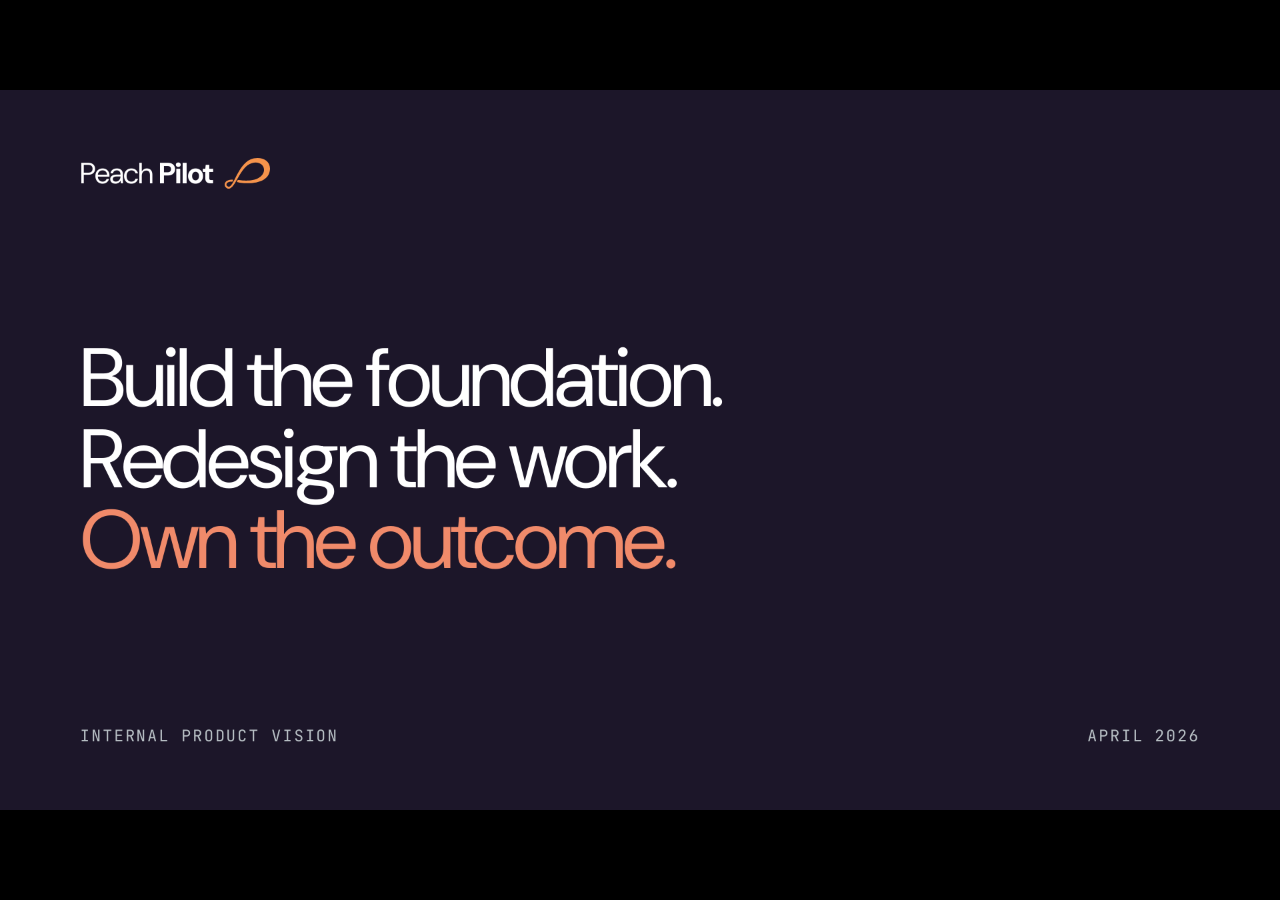
<file: index.html>
<!doctype html>
<html lang="en">
<head>
<meta charset="utf-8" />
<title>Peach Pilot — Internal Pitch</title>
<link rel="preconnect" href="https://fonts.googleapis.com">
<link rel="preconnect" href="https://fonts.gstatic.com" crossorigin>
<link href="https://fonts.googleapis.com/css2?family=DM+Sans:wght@300;400;500;600&family=Inter:wght@300;400;500;600&family=JetBrains+Mono:wght@400;500&display=swap" rel="stylesheet">
<link rel="stylesheet" href="styles.css" />
<script src="deck-stage.js"></script>
<script type="application/json" id="speaker-notes">
[
  "Welcome. Before we get into what Peach Pilot is, we need to be honest about the ground everyone else is standing on. Ninety-five percent of enterprise AI pilots deliver no measurable business impact. That is MIT NANDA, 2025. Ninety-five. Not a model problem. It is a foundation problem. The default AI playbook is to pick a workflow, build an agent, and ship. It fails for three reasons. First, AI tools forget. They don't retain context between sessions, they don't learn from corrections, and they sit outside the systems where work actually happens. MIT calls this the core barrier to scaling. Second, AI amplifies bad data. It does not fix it. Sixty percent of AI projects will be abandoned through 2026 because the data underneath is broken. Third, companies are taking processes designed for humans and wrapping AI around them. That produces a faster version of the wrong thing. Consultants, the traditional backstop, spend more than sixty percent of their time just gathering information. Clients pay premium rates to be re-learned on every engagement. So leaders end up stuck, afraid, and unsure where to start. That is the market we are entering.",
  "Here is our answer. Build the foundation first. Then redesign the work on top of it. Every failure mode on the last slide has the same root cause. The company was never made legible to AI in the first place. The Company Brain is how we fix that. Three things it does. One, it learns your company cold. Workflows, data, people, context, all captured in one system that compounds. Nothing walks out the door when someone quits. Two, it unifies your structured data with the human context that's locked across your source systems. We use Nango, a self-hosted integration layer with over 700 connectors, to pull from Gmail, Outlook, Slack, Teams, JIRA, Confluence, Asana, Salesforce, and more. Agents need both structured and human context to reason well. Three, we don't just automate your current workflows. We redesign them from first principles, then deploy agents into processes actually designed for them. Humans stay in the loop. Our Forward Deployed Engineers embed to build the foundation. Executives stay accountable for strategic decisions. End users work alongside the agents. People move to the edges where judgment belongs. AI runs the middle. The Company Brain is the foundation. The transformation runs on top of it.",
  "Let's zoom into the Brain itself. Two layers. One foundation. The Knowledge Library stores what the company knows. The Reasoning Engine decides what to do about it. The library holds six kinds of information. Company Knowledge, how your business actually operates. Domain Knowledge, industry rules and regulations. Operational Signal, the live heartbeat of the business. Strategic Context, what the CEO actually cares about, most of which has never been written down. Market Intelligence, what is changing outside your walls. And an Expert Agent Library with deep specialists we've built and maintain. Ownership is explicit: clients own Company, Operational, and Strategic. We own Domain and the Expert Agents. Market Intelligence is shared. The Reasoning Engine runs in two modes. Strategic reasoning for high-stakes deliberative decisions, where humans approve. Operational reasoning for fast continuous decisions, where humans review exceptions. Most tools in the market give you a library or an agent. We build both so they stay in sync. The agents reason over the library. The library captures what the agents learn. The loop closes. And it gets smarter every month.",
  "Most AI companies build a single agent and call it a product. JP built an organizational structure. Eighty-two agents arranged like the departments of a real company. Each agent has a defined scope, a manager, a budget, error targets, and escalation rules. The hierarchy is the product. Five layers. Advisory, eight agents. Strategic counsel on specialized domains. Recommend only, never act. Executive, five agents. C-suite decision-making and resource allocation. Major decisions require human board approval. Business Function, thirteen agents. VP-level department leadership. Each owns a slice of the knowledge graph and manages Production agents within their domain. Production, around fifty agents. Individual contributors. SDR, AE, Frontend Eng, Backend Eng, AP/AR, Recruiter, Help Desk, Security Ops, and more. Narrow scopes, defined tool access. Meta, nine agents. Platform operations: Router, Security Guardian, Governance Agent, Quality Sentinel, Knowledge Curator, Performance Monitor, and more. Error targets are enforced by the Quality Sentinel. Advisory under one percent. Executive under two. Business Function under three. Production under five. Meta under one. These are measured, not aspirational. Work-in-progress limits keep the system lean. Default three for Production, five for Business Function. Agents pull from queues. They do not have work pushed at them. Humans stay accountable for financial, legal, security, and customer-facing actions. Always. No exceptions based on confidence or track record. The structure is what makes the system operable.",
  "A lot of AI startups have impressive slides and nothing running. JP built the opposite. There is a working system in production today on Google Cloud, verified end to end. Engineers joining Peach Pilot are not starting from a whiteboard. Memgraph is the storage layer of the Company Brain. Graph database, Cypher query language, two GCE VMs firewalled on GCP. Every entity and every relationship lives here. Qdrant handles semantic search and embeddings. Memgraph and Qdrant work together. Graph traversal for structured relationships, vectors for semantic similarity. PCMS, the Personal Context Management Service, is the main API, running FastAPI on Cloud Run. The Management API handles tenant creation, API keys, and JWT authentication. Multi-tenant isolation is verified with 44 passing tests. LiteLLM proxy is our unified access layer to frontier models from Anthropic, OpenAI, and Google. We are model-agnostic by design. The Router agent picks the best model for each task. Firebase dashboard is the human-facing surface, with OAuth working and multi-tenant isolation verified. Agent runtime: POST slash agents slash execute returns 202 async and writes to Memgraph. Nango is the integration layer that makes data ingestion tractable. Seven hundred plus connectors, hosted OAuth flows, token lifecycle management, bulk historical sync, incremental updates. Self-hosted on Cloud Run. On model tiers: every query is routed to the cheapest model that can do the job well. Advisory and Executive get Premium because the decisions are high-stakes. VPs get Standard with Router boost to Premium for complex cases. Production agents mostly run Standard. Batch and template work runs on Budget. This is how the unit economics work at scale.",
  "Static AI tools hit a ceiling fast. Once you build a prompt, it works or it doesn't. There is no path to better. JP's architecture is different. Three learning patterns work together to make the system smarter every day. This is what the MIT NANDA report on the 95 percent failure rate was pointing at. Most enterprise AI tools do not learn. Ours do. Hermes is the reinforcement learning loop. Every agent action is stored in Memgraph as an AgentAction node. When the outcome is observed, an Outcome node is linked and a LearningSignal with a reward score is generated. Four reward sources with defined weights: human approval 0.4, task outcome 0.3, metric change 0.2, peer feedback 0.1. Over time, each agent learns what its humans want. Paperclip is inter-agent coordination. Agents do not free-form chat. They communicate through five canonical message types: status update, escalation, approval request, governance violation, collaboration query. Every message has required fields, a confidence score, and a logged outcome. This is how 82 agents can work together without turning into chaos. Autoresearch is recursive self-improvement. Karpathy-inspired. An agent notices a pattern, forms a hypothesis, backtests against historical cases from Memgraph, proposes the change to its manager. If approved, the change is deployed and monitored for 20 live actions. Learning is continuous but governed. Skill crystallization is how individual learning becomes system-wide learning. When an agent has an approach that achieves 80 percent plus approval on 20 plus instances, the Quality Sentinel detects the pattern and the Knowledge Curator extracts it into a structured, reusable skill. Cross-department skills get promoted. Commercially, this is the technical foundation of the flywheel on slide 13. Engagement one gets adequate agents. Engagement five gets agents with crystallized skills from engagement one. Engagement ten gets agents that proactively propose improvements. Governance is critical. Agents do not self-modify without approval. Every hypothesis, backtest, and change is logged. The only way to trust a self-improving system is to watch it improve in the open.",
  "The platform is the engine. Capabilities are what it powers. A capability is a business function we redesign from first principles, deploy alongside humans, and operate on behalf of the client. Eight capabilities surfaced during discovery at Safe Life. They map to the core operating motions of a life insurance agency. We are starting with two. Sales and Closing. Agent Performance Management. Two reasons. They control top-line revenue. The twenty-seven to thirty thousand dollar per month gap between top and bottom agents at Safe Life is the specific problem these two close. And they generate the richest operational signal. Every call is a data point. More calls, smarter engine, faster. Three principles govern every capability. Independent, meaning each one deploys on its own. Productized, built once at the first client and reused at every client after. Operated, meaning we do not hand it off. We run it. Each capability is a product line. The platform is what makes them repeatable. This is how Peach Pilot expands: one vertical at a time, one capability at a time, always on the same foundation.",
  "So how does an engagement actually run. First we learn your business. Then we transform it. Phase one, weeks one through six. We connect to your systems: CRM, email, calls, calendar, documents, chat. We configure the Brain, loaded with your company, domain, operational, strategic, and market context. Then we deliver a Company X-Ray. A detailed analysis of your operations in plain language with visual dashboards. You see what is broken, backed by your own data. For our first insurance client this looked like: which agents are underperforming and why, which carrier applications are being declined unnecessarily, which leads are being ignored, where the biggest revenue is hiding. Phase two begins at week six. We deploy agents from our prebuilt library. No custom development per client. The full hierarchy is on slide five: Advisory, Executive, Business Function, Production, and Meta layers, all pre-configured to work together. Humans validate every step. Governance built in from day one. And it gets smarter over time. Every decision, signal, and outcome feeds back into the Brain via the learning loops on slide six. The sequencing is the methodology. Data first. Insights second. Agents third. Every time. That sequencing is why our transformations land where others stall.",
  "This slide is the commercial thesis of the entire company. We get paid when your numbers move. Three components. Transformation Fee: upfront and fixed scope, covers Discovery, Brain build, X-Ray, and the first capability redesign. Managed Operations Retainer: monthly and recurring, we run the capability in production: monitoring, audits, tuning, escalations. Performance Component: outcome-based, tied to measurable improvements over baseline. Close rate up. Chargebacks down. Ramp time faster. Retention higher. Consulting firms sell hours. They have no skin in the outcome. Software companies sell licenses. They do not operate the capability. We do both. We build it, run it, and get paid on the result. This is also a moat. A consulting firm cannot match it without rebuilding their entire business. A software company cannot take on operational risk they are not built to carry. We chose this model on day one. Competitors trying to copy it have to dismantle theirs. If the system does not work, we do not eat.",
  "Why insurance, why now. Because we have an unfair head start. Our co-founder JP James co-owns Safe Life Policy. Four hundred independent agents. Fifty carriers. A motivated CEO. Production access from day one. No cold outbound. The months of sales cycle competitors pay for, we skipped. This is a one-time structural advantage and we are going to use it. Beyond Safe Life, insurance is the right first vertical for three reasons. It is high-process. Repeatable workflows. Same motion every time. It is regulated. Governance becomes a feature, not friction. And the signal is rich. Every call recorded. Every outcome measured. The data flywheel spins faster here than in almost any other service business. The Safe Life gap is concrete. Twenty-seven to thirty thousand dollars per month between top and bottom agents on the same leads. Six months to ramp a new agent. These are numbers AI can move in the first ninety days. From life insurance we expand to Property and Casualty, Medical, Non-Standard Auto, and beyond. Same platform. Same methodology. New domain knowledge per vertical. One at a time, always on the same foundation.",
  "Opening frame. If you read JP's PRD and my Strategic Architecture side by side, you might think they describe two different companies. They don't. JP built a horizontal AI platform. I built the go-to-market model to turn that platform into outcomes clients actually pay for. JP built the engine. I built the vehicle. Same company. Two angles. The shared bets are the key. Anyone reading both documents will notice the differences first. The similarities are more important. We both bet that context, not model quality, is the moat. We both bet that compounding knowledge is the engine of value. We both bet on humans in the loop, frontier models plus specialized reasoning, and outcomes over outputs. These are non-trivial bets. Most AI companies are making the opposite bet. The fact that JP and I independently converged on these principles is a signal that the principles are right. Why this matters for new hires. Most technology companies fail because they build an engine and never find the vehicle. Most services companies fail because they have a vehicle but no engine. Peach Pilot has both because JP and I each owned one side. If you are on the platform team, JP's technical work is closer to your daily work. If you are on the transformation or operations team, the AINS delivery model is closer. Everyone at Peach Pilot needs to understand both.",
  "This slide exists to answer a specific question new hires always ask: how does JP's PRD relate to what we're actually doing? The answer is in the mapping table. Every technical component JP specified shows up somewhere in the AINS delivery model. The platform and the delivery model are not separate things. They are the same thing described at different altitudes. The Context Graph becomes the Knowledge Library. JP built it on Memgraph with learning loops layered in. That graph is the storage layer of the Company Brain. The two-tier agent model becomes the Reasoning Engine. Orchestrator instances that maintain long-running context plus specialist sub-agents spun up for discrete tasks. Same architecture, expressed in business terms. The Expert Agent Library is literally the same thing in both documents. JP built it at Hive. It becomes one of the six components of the Knowledge Library at Peach Pilot. Confidence-based HITL becomes our governance framework. A five-tier confidence system with permission calibration, anti-annoyance batching, and audit logging. Real-world action bridge is the execution surface for capabilities. The saga pattern for atomic multi-service actions. That is exactly what enables a capability to execute across the client's tools. Why this framing matters internally. If the team reads JP's PRD and thinks that is what we are building, then reads the strategy and thinks that is what we are selling, they will see a split-brain company. It is not split. JP specified the engine. The strategy specified the vehicle.",
  "Two reasons we win. The flywheel and the team. Every engagement makes the next one better. Engagement one is built from scratch, consulting-heavy. Engagement five, Discovery is partially automated, delivery is forty percent faster. Engagement ten, most work is configuration instead of construction. Margins expand. This is not a marketing moat. It is a math moat. The second insurance agency inherits everything we learned at the first. A competitor starting fresh at engagement one is permanently behind. The team gives us the shot. Mario Montag, CEO. Co-founded Predikto, enterprise ML, exited to a Fortune 50. Thirteen years at McKinsey, PwC, Hitachi. This is the second time building and scaling an enterprise AI company. JP James, Chairman. Chairman of Hive Financial Assets. US patent holder in AI and ML. Georgia TITAN 100. Teaches AI at Georgia Tech. Ben Lull, CTO. Runs platform, builds the Brain, makes the methodology repeatable. Investors take the meeting, clients take the pilot, and senior hires take the offer because of who is in the room. The flywheel gives us the economics. The team gives us the shot. Welcome to Peach Pilot."
]
</script>
</head>
<body>

<deck-stage width="1920" height="1080">

  <!-- 0 — Cover -->
  <!-- 0 — Cover (Type only) -->
  <section data-label="00 Cover" style="background:var(--navy);">
    <div class="cover" style="color:#fff; grid-template-rows: auto 1fr auto; row-gap: 48px;">
      <div class="cover-mark" style="gap: 18px;">
        <span style="color:#fff; font-weight:400; letter-spacing:-0.02em; font-family:'DM Sans',sans-serif; font-size:44px;">Peach <b style="font-weight:700;">Pilot</b></span>
        <img src="assets/peach-pilot-icon.svg" alt="" style="width:68px; height:auto; display:block; filter: brightness(0) saturate(100%) invert(68%) sepia(30%) saturate(1200%) hue-rotate(330deg) brightness(100%) contrast(92%);">
      </div>

      <h1 style="font-family:'DM Sans',sans-serif; font-size:124px; font-weight:400; line-height:0.98; letter-spacing:-0.035em; color:#fff; align-self:center; margin:0; text-wrap:balance; max-width:1500px;">
        Build the foundation.<br/>
        Redesign the work.<br/>
        <span style="color:var(--salmon);">Own the outcome.</span>
      </h1>

      <div class="cover-meta">
        <span>Internal Product Vision</span>
        <span>April 2026</span>
      </div>
    </div>
  </section>

  <!-- 1 — The Problem -->
  <section data-label="01 The Problem" style="background:var(--cream);">
    <div class="frame frame-cream">
      <div class="chrome">
        <div class="chrome-mark"><span class="chrome-dot"></span><span>01 / The Problem</span></div>
        <div class="chrome-right">Peach Pilot — Internal</div>
      </div>

      <div style="display:grid; grid-template-columns: 5fr 7fr; gap: 96px; flex:1; align-items:start; margin-top: 32px;">
        <div>
          <h2 class="h-title" style="font-size: 84px; max-width: 720px;">
            Most AI transformations are built on a foundation that can't hold them.
          </h2>

          <div style="margin-top: 64px;">
            <div style="font-family:'DM Sans'; font-size: 280px; font-weight:400; line-height:.85; letter-spacing:-.05em; color: var(--salmon);">95%</div>
            <p class="t-body" style="max-width: 520px; margin-top: 20px; color: var(--navy);">
              of enterprise AI pilots deliver no measurable business impact.
            </p>
            <div class="cite" style="margin-top: 16px;">MIT NANDA, 2025</div>
          </div>
        </div>

        <div style="padding-top: 96px;">
          <div class="pill" style="margin-bottom: 28px;">Three reasons they fail</div>
          <ol class="num-list">
            <li class="num-item">
              <div class="num-badge">01</div>
              <div class="num-body">
                <h3>The Learning Gap</h3>
                <p>AI tools forget context between sessions, don't retain feedback, and sit outside the systems where work happens. MIT: the core barrier to scaling is not infrastructure or talent. It is learning.</p>
              </div>
            </li>
            <li class="num-item">
              <div class="num-badge">02</div>
              <div class="num-body">
                <h3>Poor Data Foundations</h3>
                <p>AI amplifies bad data, it doesn't fix it. Gartner: 60% of AI projects will be abandoned through 2026 due to poor data quality.</p>
              </div>
            </li>
            <li class="num-item">
              <div class="num-badge">03</div>
              <div class="num-body">
                <h3>Human Workflows, Automated</h3>
                <p>Processes designed for people, wrapped in AI instead of redesigned for it. Consultants spend more than 60% of their time gathering information, not solving problems.</p>
              </div>
            </li>
          </ol>

          <p class="closer-light" style="margin-top: 56px;">
            Leaders are stuck, afraid, and don't know where to start.
          </p>
        </div>
      </div>
    </div>
  </section>

  <!-- 2 — The Solution -->
  <section data-label="02 The Solution" style="background:var(--navy);">
    <div class="frame frame-dark" style="position:relative; overflow:hidden;">
      <!-- Decorative brand watermark -->
      <div aria-hidden="true" style="position:absolute; right:-200px; bottom:-260px; width:900px; height:900px; pointer-events:none; opacity:0.055; z-index:0;">
        <img src="assets/peach-pilot-icon.svg" alt="" style="width:100%; height:100%; object-fit:contain; filter: brightness(0) saturate(100%) invert(68%) sepia(30%) saturate(1200%) hue-rotate(330deg) brightness(100%) contrast(92%);">
      </div>
      <!-- Soft salmon radial glow behind headline -->
      <div aria-hidden="true" style="position:absolute; left:-100px; top:-100px; width:700px; height:700px; border-radius:50%; background: radial-gradient(circle at center, rgba(228,124,100,0.18) 0%, rgba(228,124,100,0.0) 60%); pointer-events:none; z-index:0;"></div>

      <div class="chrome" style="z-index:2;">
        <div class="chrome-mark"><span class="chrome-dot"></span><span>02 / The Solution</span></div>
        <div class="chrome-right">Peach Pilot — Internal</div>
      </div>

      <div style="margin-top: 56px; max-width: 1200px; position:relative; z-index:2;">
        <h2 class="h-title" style="color:#fff; font-size: 80px;">
          Build the foundation first. Then redesign the work on top of it.
        </h2>
        <p class="h-subtitle" style="margin-top: 28px; max-width: 1000px;">
          A Company Brain that makes your business legible to AI, paired with humans in the loop who own the outcome.
        </p>
      </div>

      <div style="flex:1; display:flex; align-items:end; position:relative; z-index:2;">
        <div class="solution-grid">
          <div class="sol-col">
            <div class="num">01</div>
            <h3>Learns your company.</h3>
            <p>Your workflows, data, people, and context. Captured in one system that compounds over time. Nothing walks out the door.</p>
          </div>
          <div class="sol-col">
            <div class="num">02</div>
            <h3>Unifies raw and human context.</h3>
            <p>700+ integrations live. Gmail, Outlook, Slack, Teams, JIRA, Confluence, Asana, Salesforce, and more. Structured data and human context unified in one foundation agents can reason over.</p>
          </div>
          <div class="sol-col">
            <div class="num">03</div>
            <h3>Redesigns workflows from first principles.</h3>
            <p>Every capability rebuilt around what AI plus humans can do together. Agents deployed into processes designed for them.</p>
          </div>
        </div>
      </div>
    </div>
  </section>

  <!-- 3 — The Platform -->
  <section data-label="03 The Platform" style="background:var(--navy);">
    <div class="frame frame-dark">
      <div class="chrome">
        <div class="chrome-mark"><span class="chrome-dot"></span><span>03 / The Platform &middot; Company Brain</span></div>
        <div class="chrome-right">Peach Pilot — Internal</div>
      </div>

      <div style="margin-top: 24px; display:grid; grid-template-columns: 1fr 1fr; gap: 80px; align-items: end;">
        <h2 class="h-title" style="color:#fff; font-size: 54px;">Two layers.<br/>One foundation.</h2>
        <p class="h-subtitle" style="max-width: 640px; padding-bottom: 8px; font-size: 28px;">
          The Knowledge Library stores what the company knows. The Reasoning Engine decides what to do about it.
        </p>
      </div>

      <div class="twin" style="margin-top: 32px;">
        <div class="twin-panel">
          <div class="tag">Storage Layer</div>
          <h3>Knowledge Library</h3>
          <p class="sub">Six types of information that make the business legible to AI.</p>
          <ul class="lib-list" style="margin-top: 4px;">
            <li><span class="k">01</span><div><div class="n">Company Knowledge</div></div></li>
            <li><span class="k">02</span><div><div class="n">Domain Knowledge</div></div></li>
            <li><span class="k">03</span><div><div class="n">Operational Signal</div></div></li>
            <li><span class="k">04</span><div><div class="n">Strategic Context</div></div></li>
            <li><span class="k">05</span><div><div class="n">Market Intelligence</div></div></li>
            <li><span class="k">06</span><div><div class="n">Expert Agent Library</div></div></li>
          </ul>
        </div>

        <div class="twin-panel">
          <div class="tag">Computation Layer</div>
          <h3>Reasoning Engine</h3>
          <p class="sub">Two modes that turn knowledge into decisions.</p>

          <div class="re-mode" style="margin-top: 12px;">
            <div class="dot">S</div>
            <div>
              <h4>Strategic Reasoning</h4>
              <p>High stakes, deliberative. Humans approve every action.</p>
            </div>
          </div>
          <div class="re-mode">
            <div class="dot">O</div>
            <div>
              <h4>Operational Reasoning</h4>
              <p>Fast, continuous, pattern matching. Humans review exceptions.</p>
            </div>
          </div>

          <div style="margin-top: auto; padding-top: 20px;">
            <p style="font-family:'Inter'; font-size: 24px; color: var(--gray-light); line-height: 1.4; margin:0;">
              Day one the engine is thin. As signal accumulates, it learns to predict which agent-lead pairings close.
            </p>
          </div>
        </div>
      </div>

      <p class="closer" style="margin-top: 40px; max-width: none; border-top: none; padding-top: 0;">
        Every capability we build runs on this foundation.
      </p>
    </div>
  </section>

  <!-- 4 — The Agent Hierarchy -->
  <section data-label="04 The Agent Hierarchy" style="background:var(--navy);">
    <div class="frame frame-dark">
      <div class="chrome">
        <div class="chrome-mark"><span class="chrome-dot"></span><span>04 / The Agent Hierarchy</span></div>
        <div class="chrome-right">Peach Pilot — Internal</div>
      </div>

      <div style="margin-top: 32px; display:grid; grid-template-columns: 1fr 1fr; gap: 80px; align-items:end;">
        <h2 class="h-title" style="color:#fff; font-size: 64px;">
          <span style="color: var(--salmon);">82 agents.</span><br/>Organized like a company.
        </h2>
        <p class="h-subtitle" style="padding-bottom: 4px; font-size: 28px;">
          Five layers with bounded autonomy calibrated to risk. Each agent has a role, a model tier, and a human oversight model.
        </p>
      </div>

      <div style="margin-top: 44px; flex:1; display:flex; flex-direction:column;">
        <div style="display:grid; grid-template-columns: 200px 90px 1fr 1fr; gap: 24px; padding: 14px 0; border-bottom: 1px solid rgba(255,255,255,0.14);">
          <div style="font-family:'JetBrains Mono'; font-size:14px; letter-spacing:.14em; text-transform:uppercase; color: var(--gray-light);">Layer</div>
          <div style="font-family:'JetBrains Mono'; font-size:14px; letter-spacing:.14em; text-transform:uppercase; color: var(--gray-light); text-align:right;">Count</div>
          <div style="font-family:'JetBrains Mono'; font-size:14px; letter-spacing:.14em; text-transform:uppercase; color: var(--gray-light);">Role</div>
          <div style="font-family:'JetBrains Mono'; font-size:14px; letter-spacing:.14em; text-transform:uppercase; color: var(--gray-light);">Oversight</div>
        </div>

        <div style="display:grid; grid-template-columns: 200px 90px 1fr 1fr; gap: 24px; padding: 22px 0; border-bottom: 1px solid rgba(255,255,255,0.10); align-items: center;">
          <div style="font-family:'DM Sans'; font-size:28px; font-weight:500; color: var(--salmon); letter-spacing:-.01em;">Advisory</div>
          <div style="font-family:'DM Sans'; font-size:40px; font-weight:400; color:#fff; text-align:right; line-height:1;">8</div>
          <div style="font-family:'Inter'; font-size:20px; color: var(--gray-light); line-height:1.4;">Strategic counsel on specialized domains. Recommend only, never act.</div>
          <div style="font-family:'Inter'; font-size:20px; color: var(--gray-light); line-height:1.4;">On-demand consultation</div>
        </div>

        <div style="display:grid; grid-template-columns: 200px 90px 1fr 1fr; gap: 24px; padding: 22px 0; border-bottom: 1px solid rgba(255,255,255,0.10); align-items: center;">
          <div style="font-family:'DM Sans'; font-size:28px; font-weight:500; color: var(--salmon); letter-spacing:-.01em;">Executive</div>
          <div style="font-family:'DM Sans'; font-size:40px; font-weight:400; color:#fff; text-align:right; line-height:1;">5</div>
          <div style="font-family:'Inter'; font-size:20px; color: var(--gray-light); line-height:1.4;">C-suite decision-making, cross-functional coordination.</div>
          <div style="font-family:'Inter'; font-size:20px; color: var(--gray-light); line-height:1.4;">Board approval for major decisions</div>
        </div>

        <div style="display:grid; grid-template-columns: 200px 90px 1fr 1fr; gap: 24px; padding: 22px 0; border-bottom: 1px solid rgba(255,255,255,0.10); align-items: center;">
          <div style="font-family:'DM Sans'; font-size:28px; font-weight:500; color: var(--salmon); letter-spacing:-.01em;">Business Function</div>
          <div style="font-family:'DM Sans'; font-size:40px; font-weight:400; color:#fff; text-align:right; line-height:1;">13</div>
          <div style="font-family:'Inter'; font-size:20px; color: var(--gray-light); line-height:1.4;">VP-level department leadership.</div>
          <div style="font-family:'Inter'; font-size:20px; color: var(--gray-light); line-height:1.4;">Executive review</div>
        </div>

        <div style="display:grid; grid-template-columns: 200px 90px 1fr 1fr; gap: 24px; padding: 22px 0; border-bottom: 1px solid rgba(255,255,255,0.10); align-items: center;">
          <div style="font-family:'DM Sans'; font-size:28px; font-weight:500; color: var(--salmon); letter-spacing:-.01em;">Production</div>
          <div style="font-family:'DM Sans'; font-size:40px; font-weight:400; color:#fff; text-align:right; line-height:1;">~50</div>
          <div style="font-family:'Inter'; font-size:20px; color: var(--gray-light); line-height:1.4;">Individual contributor work.</div>
          <div style="font-family:'Inter'; font-size:20px; color: var(--gray-light); line-height:1.4;">Manager review. Human in the loop for externals.</div>
        </div>

        <div style="display:grid; grid-template-columns: 200px 90px 1fr 1fr; gap: 24px; padding: 22px 0; border-bottom: 1px solid rgba(255,255,255,0.10); align-items: center;">
          <div style="font-family:'DM Sans'; font-size:28px; font-weight:500; color: var(--salmon); letter-spacing:-.01em;">Meta</div>
          <div style="font-family:'DM Sans'; font-size:40px; font-weight:400; color:#fff; text-align:right; line-height:1;">9</div>
          <div style="font-family:'Inter'; font-size:20px; color: var(--gray-light); line-height:1.4;">Platform operations: routing, security, governance, learning.</div>
          <div style="font-family:'Inter'; font-size:20px; color: var(--gray-light); line-height:1.4;">Automated plus human audit</div>
        </div>

        <p class="closer" style="margin-top: auto; padding-top: 28px; max-width: none;">
          Humans stay accountable for financial, legal, security, and customer-facing actions. Always. No exceptions based on confidence or track record.
        </p>
      </div>
    </div>
  </section>

  <!-- 5 — The Platform Stack -->
  <section data-label="05 The Platform Stack" style="background:var(--cream);">
    <div class="frame frame-cream">
      <div class="chrome">
        <div class="chrome-mark"><span class="chrome-dot"></span><span>05 / The Platform Stack</span></div>
        <div class="chrome-right">Peach Pilot — Internal</div>
      </div>

      <div style="margin-top: 32px; display:grid; grid-template-columns: 1fr 1fr; gap: 80px; align-items:end;">
        <h2 class="h-title" style="font-size: 64px;">Not a slide deck.<br/><span style="color: var(--salmon);">A running system.</span></h2>
        <p class="h-subtitle" style="padding-bottom: 4px; font-size: 28px;">
          Production infrastructure deployed on GCP, verified end to end, running today.
        </p>
      </div>

      <div style="margin-top: 44px; display:grid; grid-template-columns: 1fr 1fr; gap: 80px; flex:1; align-items: start;">
        <div>
          <div class="pill" style="margin-bottom: 22px;">What's live</div>
          <ul style="list-style:none; padding:0; margin:0; display:flex; flex-direction:column;">
            <li style="display:grid; grid-template-columns: 180px 1fr; gap: 24px; padding: 16px 0; border-top: 1px solid var(--gray-lighter); align-items:baseline;">
              <div style="font-family:'DM Sans'; font-size:22px; font-weight:500; color: var(--navy);">Memgraph</div>
              <div style="font-family:'Inter'; font-size:18px; color: var(--gray); line-height:1.4;">Graph database for the Knowledge Library. Two GCE VMs. Cypher queries power context retrieval and agent reasoning.</div>
            </li>
            <li style="display:grid; grid-template-columns: 180px 1fr; gap: 24px; padding: 16px 0; border-top: 1px solid var(--gray-lighter); align-items:baseline;">
              <div style="font-family:'DM Sans'; font-size:22px; font-weight:500; color: var(--navy);">Qdrant</div>
              <div style="font-family:'Inter'; font-size:18px; color: var(--gray); line-height:1.4;">Vector database for semantic search and embeddings.</div>
            </li>
            <li style="display:grid; grid-template-columns: 180px 1fr; gap: 24px; padding: 16px 0; border-top: 1px solid var(--gray-lighter); align-items:baseline;">
              <div style="font-family:'DM Sans'; font-size:22px; font-weight:500; color: var(--navy);">PCMS</div>
              <div style="font-family:'Inter'; font-size:18px; color: var(--gray); line-height:1.4;">Personal Context Management Service on Cloud Run. FastAPI, v4.0.0.</div>
            </li>
            <li style="display:grid; grid-template-columns: 180px 1fr; gap: 24px; padding: 16px 0; border-top: 1px solid var(--gray-lighter); align-items:baseline;">
              <div style="font-family:'DM Sans'; font-size:22px; font-weight:500; color: var(--navy);">Management API</div>
              <div style="font-family:'Inter'; font-size:18px; color: var(--gray); line-height:1.4;">Tenant creation, API keys, JWT auth. Full chain verified on Cloud Run.</div>
            </li>
            <li style="display:grid; grid-template-columns: 180px 1fr; gap: 24px; padding: 16px 0; border-top: 1px solid var(--gray-lighter); align-items:baseline;">
              <div style="font-family:'DM Sans'; font-size:22px; font-weight:500; color: var(--navy);">LiteLLM proxy</div>
              <div style="font-family:'Inter'; font-size:18px; color: var(--gray); line-height:1.4;">Unified access to frontier models (Claude, GPT, Gemini).</div>
            </li>
            <li style="display:grid; grid-template-columns: 180px 1fr; gap: 24px; padding: 16px 0; border-top: 1px solid var(--gray-lighter); align-items:baseline;">
              <div style="font-family:'DM Sans'; font-size:22px; font-weight:500; color: var(--navy);">Firebase dashboard</div>
              <div style="font-family:'Inter'; font-size:18px; color: var(--gray); line-height:1.4;">OAuth working, multi-tenant isolated. 44 tests pass.</div>
            </li>
            <li style="display:grid; grid-template-columns: 180px 1fr; gap: 24px; padding: 16px 0; border-top: 1px solid var(--gray-lighter); align-items:baseline;">
              <div style="font-family:'DM Sans'; font-size:22px; font-weight:500; color: var(--navy);">Agent runtime</div>
              <div style="font-family:'Inter'; font-size:18px; color: var(--gray); line-height:1.4;">POST /agents/execute returns 202 async, writes to Memgraph.</div>
            </li>
            <li style="display:grid; grid-template-columns: 180px 1fr; gap: 24px; padding: 16px 0; border-top: 1px solid var(--gray-lighter); border-bottom: 1px solid var(--gray-lighter); align-items:baseline;">
              <div style="font-family:'DM Sans'; font-size:22px; font-weight:500; color: var(--navy);">Nango</div>
              <div style="font-family:'Inter'; font-size:18px; color: var(--gray); line-height:1.4;">Self-hosted integration layer on Cloud Run with 700+ connectors.</div>
            </li>
          </ul>
        </div>

        <div>
          <div class="pill" style="margin-bottom: 22px;">The model tier system</div>
          <div style="display:flex; flex-direction:column; gap: 20px;">
            <div style="background: var(--white); padding: 28px 32px; border: 1px solid var(--gray-lighter);">
              <div style="display:flex; align-items:baseline; justify-content:space-between; gap: 20px; margin-bottom: 10px;">
                <div style="font-family:'DM Sans'; font-size:30px; font-weight:500; color: var(--salmon); letter-spacing:-.01em;">Premium</div>
                <div style="font-family:'JetBrains Mono'; font-size:14px; letter-spacing:.14em; text-transform:uppercase; color: var(--gray);">Advisory · Executive · Router · Security</div>
              </div>
              <div style="font-family:'Inter'; font-size:19px; color: var(--navy); line-height:1.4;">Claude Opus 4.6 · GPT-5.4 Thinking · Gemini 3.1 Pro</div>
            </div>
            <div style="background: var(--white); padding: 28px 32px; border: 1px solid var(--gray-lighter);">
              <div style="display:flex; align-items:baseline; justify-content:space-between; gap: 20px; margin-bottom: 10px;">
                <div style="font-family:'DM Sans'; font-size:30px; font-weight:500; color: var(--salmon); letter-spacing:-.01em;">Standard</div>
                <div style="font-family:'JetBrains Mono'; font-size:14px; letter-spacing:.14em; text-transform:uppercase; color: var(--gray);">VPs · most Production agents</div>
              </div>
              <div style="font-family:'Inter'; font-size:19px; color: var(--navy); line-height:1.4;">Claude Sonnet 4.6 · GPT-5.4 · Gemini Flash</div>
            </div>
            <div style="background: var(--white); padding: 28px 32px; border: 1px solid var(--gray-lighter);">
              <div style="display:flex; align-items:baseline; justify-content:space-between; gap: 20px; margin-bottom: 10px;">
                <div style="font-family:'DM Sans'; font-size:30px; font-weight:500; color: var(--salmon); letter-spacing:-.01em;">Budget</div>
                <div style="font-family:'JetBrains Mono'; font-size:14px; letter-spacing:.14em; text-transform:uppercase; color: var(--gray);">Batch · templates · notifications</div>
              </div>
              <div style="font-family:'Inter'; font-size:19px; color: var(--navy); line-height:1.4;">Claude Haiku 4.5 · GPT-4.1 · Gemini Flash</div>
            </div>
          </div>

          <p class="closer-light" style="margin-top: 36px;">
            Agents reason over real data in real infrastructure. Not mockups. Not diagrams. Production.
          </p>
        </div>
      </div>
    </div>
  </section>

  <!-- 6 — How the System Learns -->
  <section data-label="06 How the System Learns" style="background:var(--navy);">
    <div class="frame frame-dark">
      <div class="chrome">
        <div class="chrome-mark"><span class="chrome-dot"></span><span>06 / How the System Learns</span></div>
        <div class="chrome-right">Peach Pilot — Internal</div>
      </div>

      <div style="margin-top: 32px; display:grid; grid-template-columns: 1fr 1fr; gap: 80px; align-items:end;">
        <h2 class="h-title" style="color:#fff; font-size: 60px;">Three patterns that make agents smarter over time.</h2>
        <p class="h-subtitle" style="padding-bottom: 4px; font-size: 28px;">
          The platform is not static. Every action generates a learning signal. Every successful pattern crystallizes into reusable knowledge.
        </p>
      </div>

      <div style="margin-top: 48px; display:grid; grid-template-columns: repeat(3, 1fr); gap: 36px;">
        <div style="background: var(--navy-2); padding: 36px 36px 32px; display:flex; flex-direction:column; gap: 14px;">
          <div style="font-family:'JetBrains Mono'; font-size:14px; letter-spacing:.14em; text-transform:uppercase; color: var(--salmon);">Pattern 01</div>
          <h3 style="font-family:'DM Sans'; font-size:36px; font-weight:500; color:#fff; margin:0; letter-spacing:-.015em; line-height:1.1;">Hermes</h3>
          <div style="font-family:'Inter'; font-size:18px; color: var(--salmon-soft); margin-top:-4px;">The reinforcement learning loop</div>
          <p style="font-family:'Inter'; font-size:19px; line-height:1.5; color: var(--gray-light); margin: 12px 0 0;">
            Every agent action produces an outcome. Every outcome produces a reward signal. Every signal updates the agent's behavior on the next heartbeat. Agents get better through repetition.
          </p>
          <div style="margin-top: 20px; padding-top: 18px; border-top: 1px solid rgba(255,255,255,0.12); display:grid; grid-template-columns: 1fr 1fr; gap: 12px 20px;">
            <div><div style="font-family:'JetBrains Mono'; font-size:12px; letter-spacing:.12em; text-transform:uppercase; color: var(--gray-light); margin-bottom:4px;">Human approval</div><div style="font-family:'DM Sans'; font-size:22px; font-weight:500; color:#fff;">0.4</div></div>
            <div><div style="font-family:'JetBrains Mono'; font-size:12px; letter-spacing:.12em; text-transform:uppercase; color: var(--gray-light); margin-bottom:4px;">Task outcome</div><div style="font-family:'DM Sans'; font-size:22px; font-weight:500; color:#fff;">0.3</div></div>
            <div><div style="font-family:'JetBrains Mono'; font-size:12px; letter-spacing:.12em; text-transform:uppercase; color: var(--gray-light); margin-bottom:4px;">Metric change</div><div style="font-family:'DM Sans'; font-size:22px; font-weight:500; color:#fff;">0.2</div></div>
            <div><div style="font-family:'JetBrains Mono'; font-size:12px; letter-spacing:.12em; text-transform:uppercase; color: var(--gray-light); margin-bottom:4px;">Peer feedback</div><div style="font-family:'DM Sans'; font-size:22px; font-weight:500; color:#fff;">0.1</div></div>
          </div>
        </div>

        <div style="background: var(--navy-2); padding: 36px 36px 32px; display:flex; flex-direction:column; gap: 14px;">
          <div style="font-family:'JetBrains Mono'; font-size:14px; letter-spacing:.14em; text-transform:uppercase; color: var(--salmon);">Pattern 02</div>
          <h3 style="font-family:'DM Sans'; font-size:36px; font-weight:500; color:#fff; margin:0; letter-spacing:-.015em; line-height:1.1;">Paperclip</h3>
          <div style="font-family:'Inter'; font-size:18px; color: var(--salmon-soft); margin-top:-4px;">Inter-agent coordination</div>
          <p style="font-family:'Inter'; font-size:19px; line-height:1.5; color: var(--gray-light); margin: 12px 0 0;">
            Agents collaborate through structured messages, not ad-hoc chat. Five canonical schemas govern the conversation. Coordination is deterministic and auditable.
          </p>
          <div style="margin-top: 20px; padding-top: 18px; border-top: 1px solid rgba(255,255,255,0.12); display:flex; flex-direction:column; gap: 8px;">
            <div style="display:flex; align-items:baseline; gap: 14px;"><span style="font-family:'JetBrains Mono'; font-size:12px; color: var(--salmon); width: 22px;">01</span><span style="font-family:'Inter'; font-size:17px; color:#fff;">Status update</span></div>
            <div style="display:flex; align-items:baseline; gap: 14px;"><span style="font-family:'JetBrains Mono'; font-size:12px; color: var(--salmon); width: 22px;">02</span><span style="font-family:'Inter'; font-size:17px; color:#fff;">Escalation</span></div>
            <div style="display:flex; align-items:baseline; gap: 14px;"><span style="font-family:'JetBrains Mono'; font-size:12px; color: var(--salmon); width: 22px;">03</span><span style="font-family:'Inter'; font-size:17px; color:#fff;">Approval request</span></div>
            <div style="display:flex; align-items:baseline; gap: 14px;"><span style="font-family:'JetBrains Mono'; font-size:12px; color: var(--salmon); width: 22px;">04</span><span style="font-family:'Inter'; font-size:17px; color:#fff;">Governance violation</span></div>
            <div style="display:flex; align-items:baseline; gap: 14px;"><span style="font-family:'JetBrains Mono'; font-size:12px; color: var(--salmon); width: 22px;">05</span><span style="font-family:'Inter'; font-size:17px; color:#fff;">Collaboration query</span></div>
          </div>
        </div>

        <div style="background: var(--navy-2); padding: 36px 36px 32px; display:flex; flex-direction:column; gap: 14px;">
          <div style="font-family:'JetBrains Mono'; font-size:14px; letter-spacing:.14em; text-transform:uppercase; color: var(--salmon);">Pattern 03</div>
          <h3 style="font-family:'DM Sans'; font-size:36px; font-weight:500; color:#fff; margin:0; letter-spacing:-.015em; line-height:1.1;">Autoresearch</h3>
          <div style="font-family:'Inter'; font-size:18px; color: var(--salmon-soft); margin-top:-4px;">Recursive self-improvement</div>
          <p style="font-family:'Inter'; font-size:19px; line-height:1.5; color: var(--gray-light); margin: 12px 0 0;">
            Agents hypothesize improvements to their own behavior, backtest against the knowledge graph, and propose changes to their manager. Learning is continuous but governed.
          </p>
          <div style="margin-top: 20px; padding-top: 18px; border-top: 1px solid rgba(255,255,255,0.12); display:flex; flex-direction:column; gap: 10px;">
            <div style="display:grid; grid-template-columns: 26px 1fr; gap: 12px; align-items:baseline;"><span style="font-family:'JetBrains Mono'; font-size:13px; color: var(--salmon);">→</span><span style="font-family:'Inter'; font-size:17px; color:#fff; line-height:1.35;">Hypothesize an improvement</span></div>
            <div style="display:grid; grid-template-columns: 26px 1fr; gap: 12px; align-items:baseline;"><span style="font-family:'JetBrains Mono'; font-size:13px; color: var(--salmon);">→</span><span style="font-family:'Inter'; font-size:17px; color:#fff; line-height:1.35;">Backtest against historical cases</span></div>
            <div style="display:grid; grid-template-columns: 26px 1fr; gap: 12px; align-items:baseline;"><span style="font-family:'JetBrains Mono'; font-size:13px; color: var(--salmon);">→</span><span style="font-family:'Inter'; font-size:17px; color:#fff; line-height:1.35;">Propose to manager for approval</span></div>
            <div style="display:grid; grid-template-columns: 26px 1fr; gap: 12px; align-items:baseline;"><span style="font-family:'JetBrains Mono'; font-size:13px; color: var(--salmon);">→</span><span style="font-family:'Inter'; font-size:17px; color:#fff; line-height:1.35;">Deploy and monitor 20 live actions</span></div>
          </div>
        </div>
      </div>

      <div style="margin-top: 36px; padding: 24px 32px; background: rgba(240,138,106,0.08); border-left: 3px solid var(--salmon); display:flex; align-items:center; gap: 28px;">
        <div style="font-family:'JetBrains Mono'; font-size:14px; letter-spacing:.14em; text-transform:uppercase; color: var(--salmon); flex-shrink:0;">Skill crystallization</div>
        <p style="font-family:'Inter'; font-size:20px; color: var(--gray-light); line-height:1.45; margin:0;">
          When an agent's approach succeeds on <span style="color:#fff; font-weight:500;">20+ instances with an 80%+ approval rate</span>, the pattern is extracted into a reusable skill. Other agents inherit it. Cross-department skills get promoted by the Knowledge Curator.
        </p>
      </div>

      <p class="closer" style="margin-top: auto; padding-top: 24px; max-width: none;">
        Day one agents are adequate. Day 180 agents are expert. The system compounds.
      </p>
    </div>
  </section>

  <!-- 4 — The Capabilities -->
  <section data-label="07 The Capabilities" style="background:var(--cream);">
    <div class="frame frame-cream">
      <div class="chrome">
        <div class="chrome-mark"><span class="chrome-dot"></span><span>07 / The Capabilities</span></div>
        <div class="chrome-right">Peach Pilot — Internal</div>
      </div>

      <div style="margin-top: 24px; display:grid; grid-template-columns: 1fr 1fr; gap: 80px; align-items:end;">
        <h2 class="h-title" style="font-size: 60px;">The platform is the engine. The capabilities are what it powers.</h2>
        <p class="h-subtitle" style="padding-bottom: 4px; font-size: 26px;">
          Independently deployable business functions, redesigned from first principles and operated as a service.
        </p>
      </div>

      <div style="display:grid; grid-template-columns: 6fr 6fr; gap: 56px; margin-top: 32px; flex:1; align-items: start;">
        <div>
          <div class="pill" style="margin-bottom: 16px;">Eight capabilities in insurance</div>
          <div>
            <div class="cap-row"><div class="cap-num">01</div><div class="cap-name-wrap"><div class="cap-name">Lead Acquisition &amp; Distribution</div></div></div>
            <div class="cap-row active"><div class="cap-num">02</div><div class="cap-name-wrap"><div class="cap-name">Sales &amp; Closing</div><div class="cap-tag">Starting Scope</div></div></div>
            <div class="cap-row active"><div class="cap-num">03</div><div class="cap-name-wrap"><div class="cap-name">Agent Performance Management</div><div class="cap-tag">Starting Scope</div></div></div>
            <div class="cap-row"><div class="cap-num">04</div><div class="cap-name-wrap"><div class="cap-name">Policy Fulfillment</div></div></div>
            <div class="cap-row"><div class="cap-num">05</div><div class="cap-name-wrap"><div class="cap-name">Commission Processing</div></div></div>
            <div class="cap-row"><div class="cap-num">06</div><div class="cap-name-wrap"><div class="cap-name">Client Retention &amp; Relationship</div></div></div>
            <div class="cap-row"><div class="cap-num">07</div><div class="cap-name-wrap"><div class="cap-name">Agent Recruitment &amp; Onboarding</div></div></div>
            <div class="cap-row"><div class="cap-num">08</div><div class="cap-name-wrap"><div class="cap-name">Basic Back-Office</div></div></div>
          </div>
        </div>

        <div>
          <div class="pill" style="margin-bottom: 16px;">Three principles</div>
          <ol class="num-list">
            <li class="num-item">
              <div class="num-badge">01</div>
              <div class="num-body">
                <h3>Independent</h3>
                <p>Each capability deploys on its own. No dependencies on the others. Clients can start small and layer in more over time.</p>
              </div>
            </li>
            <li class="num-item">
              <div class="num-badge">02</div>
              <div class="num-body">
                <h3>Productized</h3>
                <p>Built once at the first client. Reused at every client after. By client ten, most work is configuration, not construction.</p>
              </div>
            </li>
            <li class="num-item">
              <div class="num-badge">03</div>
              <div class="num-body">
                <h3>Operated</h3>
                <p>We do not hand the capability off. We run it. System monitoring, audits, tuning, escalations, Knowledge Library maintenance.</p>
              </div>
            </li>
          </ol>
          <p class="closer-light" style="margin-top: 28px; font-size: 24px; padding-top: 20px;">
            Each capability is a product line. The platform makes them repeatable.
          </p>
        </div>
      </div>
    </div>
  </section>

  <!-- 5 — The Methodology -->
  <section data-label="08 The Methodology" style="background:var(--white);">
    <div class="frame">
      <div class="chrome">
        <div class="chrome-mark"><span class="chrome-dot"></span><span>08 / The Methodology</span></div>
        <div class="chrome-right">Peach Pilot — Internal</div>
      </div>

      <div style="margin-top: 40px; display:grid; grid-template-columns: 1fr 1fr; gap: 96px; align-items:end;">
        <h2 class="h-title">First we learn your business. Then we transform it.</h2>
        <p class="h-subtitle" style="padding-bottom: 4px;">
          A phase-gated methodology that makes the company legible to AI before we automate anything.
        </p>
      </div>

      <div style="flex:1; display:flex; flex-direction:column; justify-content:center; gap: 56px; margin-top: 48px;">
        <div class="phase">
          <div class="phase-label">
            <div style="font-family:'JetBrains Mono'; font-size:14px; letter-spacing:.14em; text-transform:uppercase; color: var(--salmon); margin-bottom: 14px;">Phase 01</div>
            <div class="num">Learn the Business</div>
            <div class="weeks">Weeks 1 → 6</div>
          </div>
          <div class="phase-steps">
            <div class="step">
              <div class="step-dot">01</div>
              <h4>Your Data</h4>
              <p>Connect to CRM, email, calls, calendar, documents, chat, reports, finance, HR, projects.</p>
            </div>
            <div class="step">
              <div class="step-dot">02</div>
              <h4>Configure the Brain</h4>
              <p>Knowledge Library plus Reasoning Engine, loaded with your full context.</p>
            </div>
            <div class="step">
              <div class="step-dot">03</div>
              <h4>Company X-Ray</h4>
              <p>A detailed analysis of your operations, delivered in plain language. You see what is broken.</p>
            </div>
          </div>
        </div>

        <hr class="rule" />

        <div class="phase">
          <div class="phase-label">
            <div style="font-family:'JetBrains Mono'; font-size:14px; letter-spacing:.14em; text-transform:uppercase; color: var(--salmon); margin-bottom: 14px;">Phase 02</div>
            <div class="num">Transform the Work</div>
            <div class="weeks">Week 6 →</div>
          </div>
          <div class="phase-steps">
            <div class="step">
              <div class="step-dot">04</div>
              <h4>Agents, Prebuilt</h4>
              <p>Deployed from our prebuilt library. No custom development per client. See slide 05 for the full hierarchy.</p>
            </div>
            <div class="step">
              <div class="step-dot">05</div>
              <h4>Humans Validate Every Step</h4>
              <p>Governance built in from day one. Strategic decisions approved. Exceptions always reviewed.</p>
            </div>
            <div class="step">
              <div class="step-dot">06</div>
              <h4>Gets Smarter Over Time</h4>
              <p>Every decision, signal, and outcome feeds back into the Brain.</p>
            </div>
          </div>
        </div>
      </div>

      <p class="closer-light" style="margin-top: 24px;">
        Data first. Insights second. Agents third. Every time.
      </p>
    </div>
  </section>

  <!-- 6 — The Commercial Model -->
  <section data-label="09 The Commercial Model" style="background:var(--navy);">
    <div class="frame frame-dark">
      <div class="chrome">
        <div class="chrome-mark"><span class="chrome-dot"></span><span>09 / The Commercial Model</span></div>
        <div class="chrome-right">Peach Pilot — Internal</div>
      </div>

      <div style="margin-top: 48px; display:grid; grid-template-columns: 1fr 1fr; gap: 96px; align-items:end;">
        <h2 class="h-title" style="color:#fff;">We get paid when your numbers move.</h2>
        <p class="h-subtitle" style="padding-bottom: 4px;">
          A commercial model built around shared outcomes, not licensed software or billable hours.
        </p>
      </div>

      <div class="rev-grid" style="margin-top: 36px;">
        <div class="rev-card">
          <div class="tag">01 &middot; Upfront</div>
          <h3>Transformation Fee</h3>
          <div class="billing">Fixed scope, project-based</div>
          <p>Covers Discovery, Company Brain build, X-Ray, and the first capability redesign.</p>
        </div>
        <div class="rev-card">
          <div class="tag">02 &middot; Recurring</div>
          <h3>Managed Operations Retainer</h3>
          <div class="billing">Monthly, per active capability</div>
          <p>We run the capability in production. Monitoring, audits, tuning, escalations, Knowledge Library maintenance.</p>
        </div>
        <div class="rev-card" style="background: var(--salmon); color: var(--navy);">
          <div class="tag" style="color: var(--navy);">03 &middot; Outcome</div>
          <h3 style="color: var(--navy);">Performance Component</h3>
          <div class="billing" style="color: var(--navy); opacity:.75;">Tied to measurable improvement</div>
          <p style="color: var(--navy);">Close rate up. Chargebacks down. Ramp time faster. Retention higher. Layered in 90 days after deployment.</p>
        </div>
      </div>

      <div style="margin-top: 32px;">
        <div class="cmp">
          <div class="cmp-cell head">Model</div>
          <div class="cmp-cell head">What they sell</div>
          <div class="cmp-cell head">Skin in the outcome</div>

          <div class="cmp-cell label">Consulting firms</div>
          <div class="cmp-cell">Hours</div>
          <div class="cmp-cell">None. Incentive is to extend the engagement.</div>

          <div class="cmp-cell label">Software companies</div>
          <div class="cmp-cell">Licenses &amp; seats</div>
          <div class="cmp-cell">None. They do not operate the capability.</div>

          <div class="cmp-cell label us" style="font-family:'DM Sans'; font-size: 20px; letter-spacing:-.005em; text-transform:none; color: var(--salmon);">Peach Pilot</div>
          <div class="cmp-cell us">The capability, built and operated</div>
          <div class="cmp-cell us">Paid on the result.</div>
        </div>
      </div>

      <p class="closer" style="margin-top: 24px; padding-top: 18px;">
        If the system does not work, we do not eat.
      </p>
    </div>
  </section>

  <!-- 7 — The Wedge (Why insurance, why now) -->
  <section data-label="10 The Wedge" style="background:var(--cream);">
    <div class="frame frame-cream">
      <div class="chrome">
        <div class="chrome-mark"><span class="chrome-dot"></span><span>10 / The Wedge &middot; Why Insurance</span></div>
        <div class="chrome-right">Peach Pilot — Internal</div>
      </div>

      <div style="margin-top: 40px; display:grid; grid-template-columns: 6fr 6fr; gap: 56px; align-items:end;">
        <h2 class="h-title">We start in insurance because we have an unfair head start.</h2>
        <p class="h-subtitle" style="padding-bottom: 4px;">
          Our co-founder owns the first client. That changes the entire sales cycle.
        </p>
      </div>

      <div class="wedge-grid" style="margin-top: 36px;">
        <div class="wedge-panel">
          <div class="lbl">The wedge client</div>
          <div class="big">Safe Life Policy</div>
          <p style="font-family:'Inter'; font-size: 22px; line-height:1.45; margin:0; max-width: 640px;">
            Life insurance agency. Production access from day one. Live calls, real agents, actual chargebacks, motivated CEO. No cold outbound.
          </p>
          <div class="kv">
            <div>
              <span class="k">Agents</span>
              <span class="v">400 independent</span>
            </div>
            <div>
              <span class="k">Carriers</span>
              <span class="v">50</span>
            </div>
            <div>
              <span class="k">Co-owner</span>
              <span class="v">JP James, Chairman</span>
            </div>
            <div>
              <span class="k">CEO</span>
              <span class="v">Mike Killimett</span>
            </div>
            <div>
              <span class="k">Access</span>
              <span class="v">Production, day one</span>
            </div>
          </div>
        </div>

        <div style="display:flex; flex-direction:column; gap: 32px;">
          <div class="pill">Why insurance first</div>

          <div>
            <div style="font-family:'DM Sans'; font-size: 48px; font-weight:500; letter-spacing:-.02em; color: var(--salmon); line-height: 1.05;">High-process vertical.</div>
            <p class="t-small" style="margin-top:10px;">Repeatable workflows. Regulated environment. Rich operational signal.</p>
          </div>
          <div>
            <div style="font-family:'DM Sans'; font-size: 48px; font-weight:500; letter-spacing:-.02em; color: var(--salmon); line-height: 1;">$27–30K</div>
            <p class="t-small" style="margin-top:10px;">Monthly gap between top and bottom agents on the same leads. A measurable target for the first 90 days.</p>
          </div>
          <div>
            <div style="font-family:'DM Sans'; font-size: 48px; font-weight:500; letter-spacing:-.02em; color: var(--salmon); line-height: 1;">6 months</div>
            <p class="t-small" style="margin-top:10px;">To ramp a new agent today. The onboarding gap AI closes first.</p>
          </div>
        </div>
      </div>

      <div style="margin-top: auto; margin-bottom: 28px; padding-top: 30px; display:flex; flex-direction: column; gap: 14px; align-items: center; text-align: center;">
        <div style="font-family:'JetBrains Mono'; font-size: 18px; letter-spacing:.14em; text-transform:uppercase; color: var(--gray);">Where this goes next</div>
        <div class="verticals" style="justify-content: center;">
          <span class="vchip current">Life Insurance</span>
          <span class="vchip-arrow">→</span>
          <span class="vchip">Property &amp; Casualty</span>
          <span class="vchip-arrow">→</span>
          <span class="vchip">Medical</span>
          <span class="vchip-arrow">→</span>
          <span class="vchip">Non-Standard Auto</span>
          <span class="vchip-arrow">→</span>
          <span class="vchip">Other Service Verticals</span>
        </div>
      </div>
    </div>
  </section>

  <!-- 7a — Two Builders, One Company -->
  <section data-label="11 Two Builders" style="background:var(--navy);">
    <div class="frame frame-dark" style="position:relative; overflow:hidden;">
      <!-- Decorative brand watermark -->
      <div aria-hidden="true" style="position:absolute; right:-200px; bottom:-260px; width:900px; height:900px; pointer-events:none; opacity:0.055; z-index:0;">
        <img src="assets/peach-pilot-icon.svg" alt="" style="width:100%; height:100%; object-fit:contain; filter: brightness(0) saturate(100%) invert(68%) sepia(30%) saturate(1200%) hue-rotate(330deg) brightness(100%) contrast(92%);">
      </div>

      <div class="chrome" style="z-index:2;">
        <div class="chrome-mark"><span class="chrome-dot"></span><span>11 / Two Builders, One Company</span></div>
        <div class="chrome-right">Peach Pilot — Internal</div>
      </div>

      <div style="margin-top: 48px; display:grid; grid-template-columns: 1fr 1fr; gap: 80px; align-items:end; position:relative; z-index:2;">
        <h2 class="h-title" style="color:#fff; font-size: 68px;">
          JP built the engine.<br/><span style="color: var(--salmon);">Mario built the vehicle.</span>
        </h2>
        <p class="h-subtitle" style="padding-bottom: 8px; font-size: 28px;">
          JP built a horizontal AI platform. Mario uses it to deliver AI Native Services outcomes to companies.
        </p>
      </div>

      <div style="margin-top: 48px; position:relative; z-index:2;">
        <div class="pill" style="margin-bottom: 28px;">What we share</div>
        <div style="display:grid; grid-template-columns: repeat(5, 1fr); gap: 36px;">
          <div>
            <div style="font-family:'DM Sans'; font-size:48px; font-weight:400; color: var(--salmon); line-height: 1; letter-spacing:-.02em; margin-bottom: 18px;">01</div>
            <h3 style="font-family:'DM Sans'; font-size:28px; font-weight:500; color:#fff; letter-spacing:-.01em; margin:0 0 12px; line-height:1.2;">Context is the moat.</h3>
            <p style="font-family:'Inter'; font-size:20px; line-height:1.45; color: var(--gray-light); margin:0;">As models commoditize, the winner has the deepest understanding of the client. Not the best model. The best context.</p>
          </div>
          <div>
            <div style="font-family:'DM Sans'; font-size:48px; font-weight:400; color: var(--salmon); line-height: 1; letter-spacing:-.02em; margin-bottom: 18px;">02</div>
            <h3 style="font-family:'DM Sans'; font-size:28px; font-weight:500; color:#fff; letter-spacing:-.01em; margin:0 0 12px; line-height:1.2;">Knowledge compounds.</h3>
            <p style="font-family:'Inter'; font-size:20px; line-height:1.45; color: var(--gray-light); margin:0;">A persistent graph that learns and remembers. Not a chatbot that forgets. Not a tool that resets.</p>
          </div>
          <div>
            <div style="font-family:'DM Sans'; font-size:48px; font-weight:400; color: var(--salmon); line-height: 1; letter-spacing:-.02em; margin-bottom: 18px;">03</div>
            <h3 style="font-family:'DM Sans'; font-size:28px; font-weight:500; color:#fff; letter-spacing:-.01em; margin:0 0 12px; line-height:1.2;">Humans in the loop.</h3>
            <p style="font-family:'Inter'; font-size:20px; line-height:1.45; color: var(--gray-light); margin:0;">Governance is structural, not cosmetic. Every agent action auditable. Every high-stakes decision needs a human.</p>
          </div>
          <div>
            <div style="font-family:'DM Sans'; font-size:48px; font-weight:400; color: var(--salmon); line-height: 1; letter-spacing:-.02em; margin-bottom: 18px;">04</div>
            <h3 style="font-family:'DM Sans'; font-size:28px; font-weight:500; color:#fff; letter-spacing:-.01em; margin:0 0 12px; line-height:1.2;">Frontier on top, specialized underneath.</h3>
            <p style="font-family:'Inter'; font-size:20px; line-height:1.45; color: var(--gray-light); margin:0;">Claude and GPT for reasoning. Our own graph, our own agents, our own methodology for everything around them.</p>
          </div>
          <div>
            <div style="font-family:'DM Sans'; font-size:48px; font-weight:400; color: var(--salmon); line-height: 1; letter-spacing:-.02em; margin-bottom: 18px;">05</div>
            <h3 style="font-family:'DM Sans'; font-size:28px; font-weight:500; color:#fff; letter-spacing:-.01em; margin:0 0 12px; line-height:1.2;">Outcomes over outputs.</h3>
            <p style="font-family:'Inter'; font-size:20px; line-height:1.45; color: var(--gray-light); margin:0;">Do not just generate a deck. Execute the follow-ups. Run the capability. Own the result.</p>
          </div>
        </div>
      </div>

      <p class="closer" style="margin-top: auto; padding-top: 36px; max-width: 1200px; position:relative; z-index:2;">
        The engine without the vehicle never gets to market. The vehicle without the engine cannot move.
      </p>
    </div>
  </section>

  <!-- 7b — How the Platform Fits the Strategy -->
  <section data-label="12 Platform Fits Strategy" style="background:var(--cream);">
    <div class="frame frame-cream">
      <div class="chrome">
        <div class="chrome-mark"><span class="chrome-dot"></span><span>12 / How the Platform Fits the Strategy</span></div>
        <div class="chrome-right">Peach Pilot — Internal</div>
      </div>

      <div style="margin-top: 48px; display:grid; grid-template-columns: 1fr 1fr; gap: 80px; align-items:end;">
        <h2 class="h-title" style="font-size: 68px;">The engine and the vehicle.</h2>
        <p class="h-subtitle" style="padding-bottom: 8px; font-size: 28px;">
          Every component JP specified maps into the Company Brain architecture we deploy at clients.
        </p>
      </div>

      <div style="margin-top: 40px; display:grid; grid-template-columns: 1fr 1fr; gap: 80px; flex:1; align-items: start;">
        <div style="max-width: 640px;">
          <div class="pill" style="margin-bottom: 18px;">The mapping</div>
          <div style="border-top: 1px solid var(--gray-lighter);">
            <div style="display:grid; grid-template-columns: 1fr 40px 1fr; gap: 24px; padding: 14px 0; border-bottom: 1px solid var(--gray-lighter); align-items: baseline;">
              <div style="font-family:'JetBrains Mono'; font-size:14px; letter-spacing:.14em; text-transform:uppercase; color: var(--gray);">Platform · JP's PRD</div>
              <div></div>
              <div style="font-family:'JetBrains Mono'; font-size:14px; letter-spacing:.14em; text-transform:uppercase; color: var(--gray);">Delivery Model · Strategy</div>
            </div>
            <div style="display:grid; grid-template-columns: 1fr 40px 1fr; gap: 24px; padding: 20px 0; border-bottom: 1px solid var(--gray-lighter); align-items: center;">
              <div style="font-family:'DM Sans'; font-size:26px; font-weight:500; color: var(--navy); letter-spacing:-.01em;">Context Graph<div style="font-family:'Inter'; font-size:18px; font-weight:400; color: var(--gray); margin-top: 4px;">Memgraph, learning loops</div></div>
              <div style="font-family:'DM Sans'; font-size:28px; color: var(--salmon); text-align:center;">→</div>
              <div style="font-family:'DM Sans'; font-size:26px; font-weight:500; color: var(--navy); letter-spacing:-.01em;">Knowledge Library<div style="font-family:'Inter'; font-size:18px; font-weight:400; color: var(--gray); margin-top: 4px;">Storage layer</div></div>
            </div>
            <div style="display:grid; grid-template-columns: 1fr 40px 1fr; gap: 24px; padding: 20px 0; border-bottom: 1px solid var(--gray-lighter); align-items: center;">
              <div style="font-family:'DM Sans'; font-size:26px; font-weight:500; color: var(--navy); letter-spacing:-.01em;">Two-tier agent model</div>
              <div style="font-family:'DM Sans'; font-size:28px; color: var(--salmon); text-align:center;">→</div>
              <div style="font-family:'DM Sans'; font-size:26px; font-weight:500; color: var(--navy); letter-spacing:-.01em;">Reasoning Engine<div style="font-family:'Inter'; font-size:18px; font-weight:400; color: var(--gray); margin-top: 4px;">Strategic + Operational</div></div>
            </div>
            <div style="display:grid; grid-template-columns: 1fr 40px 1fr; gap: 24px; padding: 20px 0; border-bottom: 1px solid var(--gray-lighter); align-items: center;">
              <div style="font-family:'DM Sans'; font-size:26px; font-weight:500; color: var(--navy); letter-spacing:-.01em;">Expert Agent Library<div style="font-family:'Inter'; font-size:18px; font-weight:400; color: var(--gray); margin-top: 4px;">Built at Hive</div></div>
              <div style="font-family:'DM Sans'; font-size:28px; color: var(--salmon); text-align:center;">→</div>
              <div style="font-family:'DM Sans'; font-size:26px; font-weight:500; color: var(--navy); letter-spacing:-.01em;">Expert Agent Library<div style="font-family:'Inter'; font-size:18px; font-weight:400; color: var(--gray); margin-top: 4px;">Library component</div></div>
            </div>
            <div style="display:grid; grid-template-columns: 1fr 40px 1fr; gap: 24px; padding: 20px 0; border-bottom: 1px solid var(--gray-lighter); align-items: center;">
              <div style="font-family:'DM Sans'; font-size:26px; font-weight:500; color: var(--navy); letter-spacing:-.01em;">Confidence-based HITL</div>
              <div style="font-family:'DM Sans'; font-size:28px; color: var(--salmon); text-align:center;">→</div>
              <div style="font-family:'DM Sans'; font-size:26px; font-weight:500; color: var(--navy); letter-spacing:-.01em;">Governance framework</div>
            </div>
            <div style="display:grid; grid-template-columns: 1fr 40px 1fr; gap: 24px; padding: 20px 0; border-bottom: 1px solid var(--gray-lighter); align-items: center;">
              <div style="font-family:'DM Sans'; font-size:26px; font-weight:500; color: var(--navy); letter-spacing:-.01em;">Real-world action bridge</div>
              <div style="font-family:'DM Sans'; font-size:28px; color: var(--salmon); text-align:center;">→</div>
              <div style="font-family:'DM Sans'; font-size:26px; font-weight:500; color: var(--navy); letter-spacing:-.01em;">Enables capabilities in production</div>
            </div>
          </div>
        </div>

        <div>
          <div class="pill" style="margin-bottom: 18px;">What this means in practice</div>
          <ol class="num-list">
            <li class="num-item">
              <div class="num-badge">01</div>
              <div class="num-body">
                <h3>Platform Team builds.</h3>
                <p>The tooling JP specified is how we build the Company Brain and the agent fleet.</p>
              </div>
            </li>
            <li class="num-item">
              <div class="num-badge">02</div>
              <div class="num-body">
                <h3>Transformation Team deploys.</h3>
                <p>The AINS methodology is how we deploy the tooling into a real client engagement.</p>
              </div>
            </li>
            <li class="num-item">
              <div class="num-badge">03</div>
              <div class="num-body">
                <h3>Operations Team runs.</h3>
                <p>The MSP operations model is how we run capabilities in production after deployment.</p>
              </div>
            </li>
          </ol>

          <p class="closer-light" style="margin-top: 40px;">
            JP's platform is what we build. The strategy is how we deliver it.
          </p>
        </div>
      </div>
    </div>
  </section>

  <!-- 8 — Why Us -->
  <section data-label="13 Why Us" style="background:var(--navy);">
    <div class="frame frame-dark">
      <div class="chrome">
        <div class="chrome-mark"><span class="chrome-dot"></span><span>13 / Why Us</span></div>
        <div class="chrome-right">Peach Pilot — Internal</div>
      </div>

      <div style="margin-top: 36px; display:grid; grid-template-columns: 1fr 1fr; gap: 80px; align-items:end;">
        <h2 class="h-title" style="color:#fff; font-size: 60px;">Two reasons we win.</h2>
        <p class="h-subtitle" style="padding-bottom: 4px; font-size: 28px;">
          A flywheel that compounds across clients. A team that has built and exited before.
        </p>
      </div>

      <div style="margin-top: 28px;">
        <div class="pill" style="margin-bottom: 14px;">01 / The Flywheel</div>
        <div class="fly-steps">
          <div class="fly-step">
            <div class="eng">Engagement 01</div>
            <div class="big">Built from scratch</div>
            <p class="txt">Consulting-heavy. First X-Ray template, first capability productized. The methodology gets written down.</p>
          </div>
          <div class="fly-step">
            <div class="eng">Engagement 05</div>
            <div class="big">40% faster delivery</div>
            <p class="txt">Discovery partially automated. The second insurance agency inherits what we learned at the first.</p>
          </div>
          <div class="fly-step">
            <div class="eng">Engagement 10</div>
            <div class="big">Margins expand</div>
            <p class="txt">Most work is configuration, not construction. A competitor starting at engagement one is permanently behind.</p>
          </div>
        </div>
      </div>

      <div style="margin-top: 32px;">
        <div class="pill" style="margin-bottom: 14px;">02 / The Team</div>
        <div class="team-grid" style="grid-template-columns: repeat(3, 1fr); max-width: 1400px;">
          <div class="team-card">
            <div class="team-portrait">MM</div>
            <div>
              <h3>Mario Montag</h3>
              <div class="role" style="margin-top: 8px;">CEO</div>
            </div>
            <p>Co-founded Predikto, enterprise ML. Exited to a Fortune 50. 13 years at McKinsey, PwC, and Hitachi. Second time building an enterprise AI company.</p>
          </div>
          <div class="team-card">
            <div class="team-portrait">JJ</div>
            <div>
              <h3>JP James</h3>
              <div class="role" style="margin-top: 8px;">Co-Founder &amp; Chairman</div>
            </div>
            <p>Chairman of Hive Financial Assets. US patent holder in AI/ML. Georgia TITAN 100. Senior Fellow, National War College. Teaches AI at Georgia Tech.</p>
          </div>
          <div class="team-card">
            <div class="team-portrait">BL</div>
            <div>
              <h3>Ben Lull</h3>
              <div class="role" style="margin-top: 8px;">Lead Architect</div>
            </div>
            <p>Operates, extends, and hardens the platform. Makes the methodology repeatable across clients.</p>
          </div>
        </div>
      </div>

      <p class="closer" style="margin-top: 28px; padding-top: 18px;">
        The flywheel gives us the economics. The team gives us the shot.
      </p>
    </div>
  </section>

</deck-stage>

<!-- Tweaks panel -->
<div id="tweaks-panel" style="display:none; position:fixed; right:20px; bottom:20px; width:320px; background:#1C1629; color:#fff; font-family:'Inter',sans-serif; padding:20px 22px; border-radius:12px; box-shadow:0 20px 60px rgba(0,0,0,0.5); z-index:9999; border:1px solid rgba(240,138,106,0.25);">
  <div style="display:flex; justify-content:space-between; align-items:center; margin-bottom:16px;">
    <div style="font-family:'DM Sans',sans-serif; font-size:18px; font-weight:500;">Tweaks</div>
    <div style="font-family:'JetBrains Mono',monospace; font-size:11px; letter-spacing:0.12em; text-transform:uppercase; color:#F08A6A;">Live</div>
  </div>

  <label style="display:block; margin-bottom:14px;">
    <div style="font-family:'JetBrains Mono',monospace; font-size:11px; letter-spacing:0.14em; text-transform:uppercase; color:#B8C0C5; margin-bottom:6px;">Accent color</div>
    <input type="color" id="tw-accent" style="width:100%; height:36px; background:transparent; border:1px solid rgba(255,255,255,0.2); border-radius:6px; cursor:pointer;">
  </label>

  <label style="display:block; margin-bottom:14px;">
    <div style="font-family:'JetBrains Mono',monospace; font-size:11px; letter-spacing:0.14em; text-transform:uppercase; color:#B8C0C5; margin-bottom:6px;">Dark background</div>
    <input type="color" id="tw-navy" style="width:100%; height:36px; background:transparent; border:1px solid rgba(255,255,255,0.2); border-radius:6px; cursor:pointer;">
  </label>

  <label style="display:block; margin-bottom:14px;">
    <div style="font-family:'JetBrains Mono',monospace; font-size:11px; letter-spacing:0.14em; text-transform:uppercase; color:#B8C0C5; margin-bottom:6px;">Light background</div>
    <input type="color" id="tw-cream" style="width:100%; height:36px; background:transparent; border:1px solid rgba(255,255,255,0.2); border-radius:6px; cursor:pointer;">
  </label>

  <label style="display:block; margin-bottom:14px;">
    <div style="font-family:'JetBrains Mono',monospace; font-size:11px; letter-spacing:0.14em; text-transform:uppercase; color:#B8C0C5; margin-bottom:6px;">Heading font</div>
    <select id="tw-heading" style="width:100%; height:36px; background:#2A2235; color:#fff; border:1px solid rgba(255,255,255,0.2); border-radius:6px; padding:0 10px; font-family:inherit;">
      <option value="DM Sans">DM Sans</option>
      <option value="Inter">Inter</option>
      <option value="Space Grotesk">Space Grotesk</option>
      <option value="IBM Plex Sans">IBM Plex Sans</option>
      <option value="Fraunces">Fraunces</option>
    </select>
  </label>

  <label style="display:block; margin-bottom:8px;">
    <div style="font-family:'JetBrains Mono',monospace; font-size:11px; letter-spacing:0.14em; text-transform:uppercase; color:#B8C0C5; margin-bottom:6px;">Chrome visibility</div>
    <select id="tw-chrome" style="width:100%; height:36px; background:#2A2235; color:#fff; border:1px solid rgba(255,255,255,0.2); border-radius:6px; padding:0 10px; font-family:inherit;">
      <option value="shown">Shown</option>
      <option value="hidden">Hidden</option>
    </select>
  </label>
</div>

<script>
(function() {
  const TWEAK_DEFAULTS = /*EDITMODE-BEGIN*/{
    "accent": "#F08A6A",
    "navy": "#1C1629",
    "cream": "#FAF7F4",
    "heading": "DM Sans",
    "chrome": "shown"
  }/*EDITMODE-END*/;

  const state = { ...TWEAK_DEFAULTS };
  const panel = document.getElementById('tweaks-panel');

  function apply() {
    const r = document.documentElement.style;
    r.setProperty('--salmon', state.accent);
    r.setProperty('--navy', state.navy);
    r.setProperty('--cream', state.cream);
    // derive navy-2 slightly lighter
    r.setProperty('--navy-2', shade(state.navy, 10));
    document.querySelectorAll('.h-title, .h-title-xl, .h-subtitle, .cover-title, .opener-title, .num-body h3, .cap-name, .step h4, .team-card h3, .rev-card h3, .twin-panel h3, .re-mode h4, .arch-col .col-title, .fly-step .big, .wedge-panel .big, .wedge-panel .kv .v, .vchip').forEach(el => {
      el.style.fontFamily = `'${state.heading}', sans-serif`;
    });
    document.querySelectorAll('.chrome').forEach(el => {
      el.style.display = state.chrome === 'hidden' ? 'none' : '';
    });

    document.getElementById('tw-accent').value = state.accent;
    document.getElementById('tw-navy').value = state.navy;
    document.getElementById('tw-cream').value = state.cream;
    document.getElementById('tw-heading').value = state.heading;
    document.getElementById('tw-chrome').value = state.chrome;
  }

  function shade(hex, amt) {
    const n = parseInt(hex.slice(1), 16);
    const r = Math.min(255, ((n >> 16) & 255) + amt);
    const g = Math.min(255, ((n >> 8) & 255) + amt);
    const b = Math.min(255, (n & 255) + amt);
    return '#' + ((r << 16) | (g << 8) | b).toString(16).padStart(6, '0');
  }

  function loadFont(family) {
    const id = 'tweak-font-' + family.replace(/\s+/g, '');
    if (document.getElementById(id)) return;
    const link = document.createElement('link');
    link.id = id;
    link.rel = 'stylesheet';
    link.href = `https://fonts.googleapis.com/css2?family=${family.replace(/\s+/g, '+')}:wght@300;400;500;600&display=swap`;
    document.head.appendChild(link);
  }

  function set(key, val) {
    state[key] = val;
    if (key === 'heading') loadFont(val);
    apply();
    window.parent.postMessage({ type: '__edit_mode_set_keys', edits: { [key]: val } }, '*');
  }

  window.addEventListener('message', (e) => {
    const d = e.data || {};
    if (d.type === '__activate_edit_mode') panel.style.display = 'block';
    if (d.type === '__deactivate_edit_mode') panel.style.display = 'none';
  });

  document.getElementById('tw-accent').addEventListener('input', e => set('accent', e.target.value));
  document.getElementById('tw-navy').addEventListener('input', e => set('navy', e.target.value));
  document.getElementById('tw-cream').addEventListener('input', e => set('cream', e.target.value));
  document.getElementById('tw-heading').addEventListener('change', e => set('heading', e.target.value));
  document.getElementById('tw-chrome').addEventListener('change', e => set('chrome', e.target.value));

  loadFont(state.heading);
  apply();

  window.parent.postMessage({ type: '__edit_mode_available' }, '*');
})();
</script>

</body>
</html>
</file>
<file: styles.css>
/* Peach Pilot deck */
:root {
  --navy: #1C1629;
  --navy-2: #2A2235;
  --navy-3: #3A3245;
  --salmon: #F08A6A;
  --salmon-soft: #F5A88E;
  --gray: #79858D;
  --gray-light: #B8C0C5;
  --gray-lighter: #E3E6E8;
  --cream: #FAF7F4;
  --white: #FFFFFF;
}

* { box-sizing: border-box; }

html, body {
  margin: 0;
  padding: 0;
  background: #000;
  font-family: 'Inter', system-ui, sans-serif;
  -webkit-font-smoothing: antialiased;
  -moz-osx-font-smoothing: grayscale;
}

deck-stage section {
  overflow: hidden;
  font-family: 'Inter', sans-serif;
  color: var(--navy);
  background: var(--white);
}

/* Typography primitives */
.h-eyebrow {
  font-family: 'DM Sans', sans-serif;
  font-size: 22px;
  font-weight: 500;
  letter-spacing: 0.16em;
  text-transform: uppercase;
  color: var(--salmon);
}

.h-title {
  font-family: 'DM Sans', sans-serif;
  font-weight: 500;
  font-size: 72px;
  line-height: 1.08;
  letter-spacing: -0.02em;
  margin: 0;
  text-wrap: balance;
}

.h-title-xl {
  font-family: 'DM Sans', sans-serif;
  font-weight: 500;
  font-size: 104px;
  line-height: 1;
  letter-spacing: -0.03em;
  margin: 0;
  text-wrap: balance;
}

.h-subtitle {
  font-family: 'DM Sans', sans-serif;
  font-weight: 400;
  font-size: 40px;
  line-height: 1.25;
  letter-spacing: -0.01em;
  margin: 0;
  color: var(--gray);
  text-wrap: pretty;
}

.t-body {
  font-family: 'Inter', sans-serif;
  font-size: 28px;
  line-height: 1.45;
  font-weight: 400;
  margin: 0;
  text-wrap: pretty;
}

.t-small {
  font-family: 'Inter', sans-serif;
  font-size: 22px;
  line-height: 1.45;
  font-weight: 400;
  margin: 0;
  color: var(--gray);
}

.t-mono {
  font-family: 'JetBrains Mono', 'Menlo', monospace;
  font-size: 18px;
  letter-spacing: 0.04em;
  text-transform: uppercase;
}

/* Frame */
.frame {
  position: relative;
  width: 100%;
  height: 100%;
  padding: 96px 120px;
  display: flex;
  flex-direction: column;
}

.frame-dark {
  background: var(--navy);
  color: var(--white);
}
.frame-dark .h-subtitle { color: var(--gray-light); }
.frame-dark .t-small { color: var(--gray-light); }

.frame-cream {
  background: var(--cream);
}

/* Slide chrome */
.chrome {
  position: absolute;
  top: 48px;
  left: 120px;
  right: 120px;
  display: flex;
  justify-content: space-between;
  align-items: center;
  font-family: 'JetBrains Mono', monospace;
  font-size: 24px;
  letter-spacing: 0.12em;
  text-transform: uppercase;
  color: var(--gray);
}

.frame-dark .chrome { color: var(--gray-light); }

.chrome-mark {
  display: flex;
  align-items: center;
  gap: 12px;
}

.chrome-dot {
  width: 28px;
  height: 28px;
  background-image: url('assets/peach-pilot-icon.svg');
  background-size: contain;
  background-repeat: no-repeat;
  background-position: center;
  filter: brightness(0) saturate(100%) invert(68%) sepia(30%) saturate(1200%) hue-rotate(330deg) brightness(100%) contrast(92%);
  flex-shrink: 0;
}

.chrome-right { opacity: 0.7; }

/* Section opener */
.opener {
  height: 100%;
  display: grid;
  grid-template-columns: 1fr 1fr;
  align-items: end;
  padding: 96px 120px 96px;
  gap: 80px;
}

.opener-num {
  font-family: 'DM Sans', sans-serif;
  font-size: 280px;
  font-weight: 300;
  line-height: 0.85;
  letter-spacing: -0.04em;
  color: var(--salmon);
}

.opener-title {
  font-family: 'DM Sans', sans-serif;
  font-size: 88px;
  font-weight: 500;
  line-height: 1;
  letter-spacing: -0.025em;
  margin: 0;
}

/* Numbered list */
.num-list {
  display: flex;
  flex-direction: column;
  gap: 36px;
  margin: 0;
  padding: 0;
  list-style: none;
  counter-reset: num;
}

.num-item {
  display: grid;
  grid-template-columns: 72px 1fr;
  gap: 28px;
  align-items: start;
}

.num-badge {
  font-family: 'DM Sans', sans-serif;
  font-size: 28px;
  font-weight: 500;
  color: var(--salmon);
  border-top: 1.5px solid var(--salmon);
  padding-top: 8px;
  letter-spacing: 0.04em;
}

.num-body h3 {
  font-family: 'DM Sans', sans-serif;
  font-size: 32px;
  font-weight: 500;
  line-height: 1.15;
  margin: 0 0 10px 0;
  letter-spacing: -0.01em;
}

.num-body p {
  font-family: 'Inter', sans-serif;
  font-size: 24px;
  line-height: 1.4;
  margin: 0;
  color: var(--navy);
  opacity: 0.82;
}

.frame-dark .num-body p { color: var(--gray-light); opacity: 1; }

/* Quote attribution */
.cite {
  font-family: 'JetBrains Mono', monospace;
  font-size: 24px;
  letter-spacing: 0.08em;
  text-transform: uppercase;
  color: var(--gray);
}

/* Rule divider */
.rule {
  height: 1.5px;
  background: currentColor;
  opacity: 0.15;
  border: 0;
  margin: 0;
}

.frame-dark .rule { opacity: 0.18; }

/* Stat */
.stat-huge {
  font-family: 'DM Sans', sans-serif;
  font-weight: 400;
  font-size: 380px;
  line-height: 0.82;
  letter-spacing: -0.05em;
  color: var(--salmon);
}

/* Two-col layout */
.two-col {
  flex: 1;
  display: grid;
  grid-template-columns: 5fr 7fr;
  gap: 96px;
  align-content: center;
  align-items: start;
}

/* Card (flat, no borders accent tricks) */
.panel {
  background: var(--white);
  padding: 40px 44px;
  display: flex;
  flex-direction: column;
  gap: 16px;
}

.panel-dark {
  background: var(--navy-2);
  color: var(--white);
}

/* Pill */
.pill {
  display: inline-flex;
  align-items: center;
  gap: 10px;
  font-family: 'JetBrains Mono', monospace;
  font-size: 24px;
  letter-spacing: 0.12em;
  text-transform: uppercase;
  padding: 10px 18px;
  background: rgba(240, 138, 106, 0.12);
  color: var(--salmon);
  border-radius: 999px;
  width: fit-content;
}

/* Capability row */
.cap-row {
  display: grid;
  grid-template-columns: 60px 1fr;
  align-items: center;
  padding: 14px 0;
  border-top: 1px solid var(--gray-lighter);
  gap: 20px;
}
.cap-row:last-child { border-bottom: 1px solid var(--gray-lighter); }

.cap-row .cap-name-wrap {
  display: flex;
  align-items: center;
  gap: 16px;
}

.frame-dark .cap-row {
  border-top-color: rgba(255,255,255,0.1);
}
.frame-dark .cap-row:last-child { border-bottom-color: rgba(255,255,255,0.1); }

.cap-num {
  font-family: 'DM Sans', sans-serif;
  font-size: 24px;
  color: var(--navy);
  font-weight: 400;
  opacity: 0.55;
}

.cap-name {
  font-family: 'DM Sans', sans-serif;
  font-size: 26px;
  font-weight: 500;
  letter-spacing: -0.01em;
  color: var(--navy);
}

.cap-row.active .cap-name { color: var(--salmon); }
.cap-row.active .cap-num { color: var(--salmon); opacity: 1; }

.cap-tag {
  font-family: 'JetBrains Mono', monospace;
  font-size: 14px;
  letter-spacing: 0.14em;
  text-transform: uppercase;
  color: var(--salmon);
  background: rgba(228,124,100,0.08);
  border: 1px solid var(--salmon);
  padding: 6px 14px;
  border-radius: 999px;
  justify-self: start;
  white-space: nowrap;
}

/* Phase diagram */
.phase {
  display: grid;
  grid-template-columns: 300px 1fr;
  gap: 56px;
  align-items: start;
}

.phase-label {
  font-family: 'DM Sans', sans-serif;
}

.phase-label .num {
  font-size: 44px;
  font-weight: 500;
  line-height: 1.05;
  color: var(--salmon);
  letter-spacing: -0.02em;
  text-wrap: balance;
}

.phase-label .weeks {
  font-family: 'JetBrains Mono', monospace;
  font-size: 24px;
  letter-spacing: 0.1em;
  text-transform: uppercase;
  color: var(--gray);
  margin-top: 12px;
}

.phase-steps {
  display: grid;
  grid-template-columns: repeat(3, 1fr);
  gap: 0;
  position: relative;
}

.phase-steps::before {
  content: '';
  position: absolute;
  top: 32px;
  left: 32px;
  right: 32px;
  height: 1px;
  background: var(--gray-lighter);
  z-index: 0;
}

.frame-dark .phase-steps::before { background: rgba(255,255,255,0.15); }

.step {
  position: relative;
  z-index: 1;
  padding-right: 32px;
}

.step-dot {
  width: 64px;
  height: 64px;
  border-radius: 50%;
  background: var(--navy);
  color: var(--white);
  font-family: 'DM Sans', sans-serif;
  font-size: 28px;
  display: flex;
  align-items: center;
  justify-content: center;
  margin-bottom: 20px;
  font-weight: 500;
}

.frame-dark .step-dot {
  background: var(--salmon);
  color: var(--navy);
}

.step h4 {
  font-family: 'DM Sans', sans-serif;
  font-size: 26px;
  font-weight: 500;
  margin: 0 0 10px 0;
  line-height: 1.15;
  letter-spacing: -0.01em;
}

.step p {
  font-family: 'Inter', sans-serif;
  font-size: 19px;
  line-height: 1.45;
  margin: 0;
  color: var(--gray);
}

.frame-dark .step p { color: var(--gray-light); }

/* Big number stat */
.stat-row {
  display: flex;
  gap: 80px;
  align-items: baseline;
}

.stat-block .n {
  font-family: 'DM Sans', sans-serif;
  font-size: 120px;
  line-height: 0.9;
  font-weight: 400;
  color: var(--salmon);
  letter-spacing: -0.03em;
}

.stat-block .label {
  font-family: 'Inter', sans-serif;
  font-size: 22px;
  color: var(--gray);
  max-width: 280px;
  line-height: 1.35;
  margin-top: 12px;
}

.frame-dark .stat-block .label { color: var(--gray-light); }

/* Cover */
.cover {
  height: 100%;
  display: grid;
  grid-template-rows: auto 1fr auto;
  padding: 96px 120px;
  position: relative;
  overflow: hidden;
}

.cover-mark {
  display: flex;
  align-items: center;
  gap: 16px;
  font-family: 'DM Sans', sans-serif;
  font-size: 24px;
  letter-spacing: 0.02em;
}

.cover-dot {
  width: 20px;
  height: 20px;
  background: var(--salmon);
  border-radius: 50%;
}

.cover-title {
  font-family: 'DM Sans', sans-serif;
  font-size: 128px;
  font-weight: 400;
  line-height: 0.98;
  letter-spacing: -0.035em;
  color: var(--white);
  align-self: end;
  margin: 0;
  text-wrap: balance;
  position: relative;
  z-index: 2;
}

.cover-meta {
  display: flex;
  justify-content: space-between;
  font-family: 'JetBrains Mono', monospace;
  font-size: 24px;
  letter-spacing: 0.12em;
  text-transform: uppercase;
  color: var(--gray-light);
}

/* Architecture diagram */
.arch {
  display: grid;
  grid-template-columns: 1fr 1fr;
  gap: 48px;
  flex: 1;
  align-content: center;
}

.arch-col h4 {
  font-family: 'JetBrains Mono', monospace;
  font-size: 14px;
  letter-spacing: 0.16em;
  text-transform: uppercase;
  color: var(--salmon);
  margin: 0 0 14px 0;
}

.arch-col .col-title {
  font-family: 'DM Sans', sans-serif;
  font-size: 38px;
  font-weight: 500;
  line-height: 1.1;
  letter-spacing: -0.015em;
  margin: 0 0 32px 0;
}

.arch-list {
  list-style: none;
  margin: 0;
  padding: 0;
  display: flex;
  flex-direction: column;
  gap: 4px;
}

.arch-list li {
  display: grid;
  grid-template-columns: 40px 1fr;
  gap: 16px;
  padding: 16px 0;
  border-top: 1px solid rgba(255,255,255,0.12);
  align-items: baseline;
}
.arch-list li:last-child { border-bottom: 1px solid rgba(255,255,255,0.12); }

.arch-list .k {
  font-family: 'JetBrains Mono', monospace;
  font-size: 14px;
  color: var(--salmon);
  letter-spacing: 0.06em;
}

.arch-list .n {
  font-family: 'DM Sans', sans-serif;
  font-size: 22px;
  font-weight: 500;
  color: var(--white);
  letter-spacing: -0.005em;
}

.arch-list .d {
  font-family: 'Inter', sans-serif;
  font-size: 17px;
  color: var(--gray-light);
  margin-top: 3px;
  line-height: 1.4;
}

/* Team cards */
.team-grid {
  display: grid;
  grid-template-columns: repeat(3, 1fr);
  gap: 24px;
}

.team-card {
  padding: 32px 30px 28px;
  background: var(--navy-2);
  display: flex;
  flex-direction: column;
  gap: 18px;
  min-height: 0;
}

.team-portrait {
  width: 76px;
  height: 76px;
  border-radius: 50%;
  background: linear-gradient(135deg, var(--salmon) 0%, var(--salmon-soft) 100%);
  display: flex;
  align-items: center;
  justify-content: center;
  font-family: 'DM Sans', sans-serif;
  font-size: 28px;
  color: var(--navy);
  font-weight: 500;
}

.team-card h3 {
  font-family: 'DM Sans', sans-serif;
  font-size: 28px;
  font-weight: 500;
  margin: 0;
  color: var(--white);
  letter-spacing: -0.01em;
}

.team-card .role {
  font-family: 'JetBrains Mono', monospace;
  font-size: 13px;
  letter-spacing: 0.12em;
  text-transform: uppercase;
  color: var(--salmon);
  margin-top: -18px;
}

.team-card p {
  font-family: 'Inter', sans-serif;
  font-size: 17px;
  line-height: 1.45;
  color: var(--gray-light);
  margin: 0;
}

/* Flywheel steps */
.fly-steps {
  display: grid;
  grid-template-columns: repeat(3, 1fr);
  gap: 0;
  border-top: 1px solid rgba(255,255,255,0.18);
  border-bottom: 1px solid rgba(255,255,255,0.18);
}

.fly-step {
  padding: 28px 28px;
  border-right: 1px solid rgba(255,255,255,0.12);
}
.fly-step:last-child { border-right: none; }

.fly-step .eng {
  font-family: 'JetBrains Mono', monospace;
  font-size: 14px;
  letter-spacing: 0.14em;
  text-transform: uppercase;
  color: var(--salmon);
  margin-bottom: 20px;
}

.fly-step .big {
  font-family: 'DM Sans', sans-serif;
  font-size: 42px;
  font-weight: 500;
  line-height: 1;
  color: var(--white);
  letter-spacing: -0.02em;
  margin-bottom: 12px;
}

.fly-step .txt {
  font-family: 'Inter', sans-serif;
  font-size: 17px;
  line-height: 1.45;
  color: var(--gray-light);
  margin: 0;
}

/* Compare table */
.cmp {
  display: grid;
  grid-template-columns: 1.2fr 1fr 1fr;
  gap: 0;
  border-top: 1px solid var(--gray-lighter);
}

.cmp-row {
  display: contents;
}

.cmp-cell {
  padding: 24px 24px;
  border-bottom: 1px solid var(--gray-lighter);
  font-family: 'Inter', sans-serif;
  font-size: 22px;
  line-height: 1.35;
  display: flex;
  align-items: center;
}

.frame-dark .cmp { border-top-color: rgba(255,255,255,0.14); }
.frame-dark .cmp-cell { border-bottom-color: rgba(255,255,255,0.14); }

.cmp-cell.head {
  font-family: 'DM Sans', sans-serif;
  font-size: 22px;
  font-weight: 500;
  letter-spacing: 0.02em;
  padding-top: 0;
  padding-bottom: 18px;
  border-bottom: 1.5px solid var(--navy);
  color: var(--navy);
}
.frame-dark .cmp-cell.head {
  color: var(--white);
  border-bottom-color: var(--white);
}

.cmp-cell.us {
  background: rgba(240, 138, 106, 0.08);
  color: var(--navy);
}
.frame-dark .cmp-cell.us { background: rgba(240,138,106,0.12); color: var(--white); }

.cmp-cell.label {
  font-family: 'JetBrains Mono', monospace;
  font-size: 14px;
  letter-spacing: 0.12em;
  text-transform: uppercase;
  color: var(--gray);
}

.frame-dark .cmp-cell.label { color: var(--gray-light); }

/* Wedge layout */
.wedge-grid {
  display: grid;
  grid-template-columns: 6fr 6fr;
  gap: 56px;
  flex: 1;
  align-content: start;
}

.wedge-panel {
  background: var(--salmon);
  color: var(--navy);
  padding: 48px 52px;
  display: flex;
  flex-direction: column;
  gap: 18px;
  border-radius: 12px;
  min-width: 0;
}

.wedge-panel .lbl {
  font-family: 'JetBrains Mono', monospace;
  font-size: 14px;
  letter-spacing: 0.14em;
  text-transform: uppercase;
}

.wedge-panel .big {
  font-family: 'DM Sans', sans-serif;
  font-size: 56px;
  font-weight: 500;
  line-height: 1;
  letter-spacing: -0.02em;
}

.wedge-panel .kv {
  display: grid;
  grid-template-columns: 1fr 1fr;
  gap: 24px 40px;
  margin-top: 12px;
}

.wedge-panel .kv .k {
  font-family: 'JetBrains Mono', monospace;
  font-size: 13px;
  letter-spacing: 0.12em;
  text-transform: uppercase;
  opacity: 0.7;
  display: block;
  margin-bottom: 6px;
}

.wedge-panel .kv .v {
  font-family: 'DM Sans', sans-serif;
  font-size: 24px;
  font-weight: 500;
}

/* Vertical progression */
.verticals {
  display: flex;
  flex-wrap: wrap;
  align-items: center;
  gap: 18px 20px;
  margin-top: 8px;
}

.vchip {
  font-family: 'DM Sans', sans-serif;
  font-size: 22px;
  font-weight: 500;
  padding: 12px 22px;
  border: 1.5px solid var(--gray);
  color: var(--gray);
  border-radius: 999px;
}

.vchip.current {
  background: var(--navy);
  color: var(--white);
  border-color: var(--navy);
}

.frame-dark .vchip {
  border-color: var(--gray-light);
  color: var(--gray-light);
}
.frame-dark .vchip.current {
  background: var(--salmon);
  color: var(--navy);
  border-color: var(--salmon);
}

.vchip-arrow {
  color: var(--gray);
  font-family: 'DM Sans', sans-serif;
  font-size: 24px;
}
.frame-dark .vchip-arrow { color: var(--gray-light); }

/* Solution three */
.solution-grid {
  display: grid;
  grid-template-columns: repeat(3, 1fr);
  gap: 0;
  flex: 1;
  align-content: stretch;
  position: relative;
}

.sol-col {
  padding: 44px 36px 44px 44px;
  position: relative;
  display: flex;
  flex-direction: column;
  gap: 20px;
}

.sol-col:not(:first-child)::before {
  content: "";
  position: absolute;
  left: 0;
  top: 0;
  bottom: 0;
  width: 1px;
  background: linear-gradient(to bottom,
    rgba(228,124,100,0.0) 0%,
    rgba(228,124,100,0.65) 18%,
    rgba(228,124,100,0.65) 82%,
    rgba(228,124,100,0.0) 100%);
}

.sol-col:not(:first-child)::after {
  content: "";
  position: absolute;
  left: -5px;
  top: 40px;
  width: 10px;
  height: 10px;
  border-radius: 50%;
  background: var(--salmon);
  box-shadow: 0 0 0 6px rgba(228,124,100,0.14);
}

.sol-col:first-child { padding-left: 0; }

.sol-col .num {
  font-family: 'DM Sans', sans-serif;
  font-size: 64px;
  font-weight: 400;
  line-height: 1;
  color: var(--salmon);
  letter-spacing: -0.02em;
}

.sol-col h3 {
  font-family: 'DM Sans', sans-serif;
  font-size: 30px;
  font-weight: 500;
  margin: 0;
  line-height: 1.15;
  letter-spacing: -0.01em;
  color: var(--white);
}

.sol-col p {
  font-family: 'Inter', sans-serif;
  font-size: 24px;
  line-height: 1.4;
  color: var(--gray-light);
  margin: 0;
}

/* Closing line */
.closer {
  font-family: 'DM Sans', sans-serif;
  font-size: 30px;
  font-weight: 500;
  line-height: 1.3;
  color: var(--salmon);
  letter-spacing: -0.005em;
  margin-top: 40px;
  padding-top: 28px;
  border-top: 1.5px solid var(--salmon);
  max-width: 760px;
}

.frame-dark .closer { color: var(--salmon); border-top-color: var(--salmon); }

/* Light closer */
.closer-light {
  font-family: 'DM Sans', sans-serif;
  font-size: 28px;
  font-weight: 500;
  line-height: 1.25;
  letter-spacing: -0.005em;
  color: var(--navy);
  padding-top: 28px;
  border-top: 1.5px solid var(--navy);
  max-width: 760px;
}

/* ==== slide-specific helpers (no ad-hoc values in slide code) ==== */

/* Revenue model layout */
.rev-grid {
  display: grid;
  grid-template-columns: repeat(3, 1fr);
  gap: 28px;
}

.rev-card {
  background: var(--navy-2);
  padding: 40px 36px;
  display: flex;
  flex-direction: column;
  gap: 14px;
  min-height: 320px;
}

.rev-card .tag {
  font-family: 'JetBrains Mono', monospace;
  font-size: 13px;
  letter-spacing: 0.14em;
  text-transform: uppercase;
  color: var(--salmon);
}

.rev-card h3 {
  font-family: 'DM Sans', sans-serif;
  font-size: 32px;
  font-weight: 500;
  margin: 0;
  line-height: 1.1;
  letter-spacing: -0.01em;
  color: var(--white);
}

.rev-card .billing {
  font-family: 'Inter', sans-serif;
  font-size: 17px;
  color: var(--salmon-soft);
  margin-top: -6px;
}

.rev-card p {
  font-family: 'Inter', sans-serif;
  font-size: 19px;
  line-height: 1.45;
  color: var(--gray-light);
  margin: 0;
}

/* Platform twin panels */
.twin {
  display: grid;
  grid-template-columns: 1fr 1fr;
  gap: 32px;
  flex: 1;
  align-content: stretch;
}

.twin-panel {
  background: var(--navy-2);
  padding: 36px 40px;
  display: flex;
  flex-direction: column;
  gap: 16px;
}

.twin-panel h3 {
  font-family: 'DM Sans', sans-serif;
  font-size: 34px;
  font-weight: 500;
  margin: 0;
  letter-spacing: -0.015em;
  color: var(--white);
  line-height: 1.05;
}

.twin-panel .sub {
  font-family: 'Inter', sans-serif;
  font-size: 24px;
  color: var(--gray-light);
  margin: 0;
  line-height: 1.35;
}

.twin-panel .tag {
  font-family: 'JetBrains Mono', monospace;
  font-size: 24px;
  letter-spacing: 0.14em;
  text-transform: uppercase;
  color: var(--salmon);
}

.lib-list {
  list-style: none;
  margin: 0;
  padding: 0;
  display: flex;
  flex-direction: column;
}

.lib-list li {
  display: grid;
  grid-template-columns: 42px 1fr;
  gap: 18px;
  padding: 10px 0;
  border-top: 1px solid rgba(255,255,255,0.08);
  align-items: baseline;
}
.lib-list li:last-child { border-bottom: 1px solid rgba(255,255,255,0.08); }

.lib-list .k {
  font-family: 'JetBrains Mono', monospace;
  font-size: 24px;
  color: var(--salmon);
  letter-spacing: 0.04em;
}

.lib-list .n {
  font-family: 'DM Sans', sans-serif;
  font-size: 24px;
  font-weight: 500;
  letter-spacing: -0.005em;
  color: var(--white);
}

.lib-list .d { display: none; }

.re-mode {
  display: grid;
  grid-template-columns: auto 1fr;
  gap: 24px;
  padding: 18px 0;
  border-top: 1px solid rgba(255,255,255,0.12);
}
.re-mode:last-child { border-bottom: 1px solid rgba(255,255,255,0.12); }

.re-mode .dot {
  width: 44px;
  height: 44px;
  border-radius: 50%;
  border: 1.5px solid var(--salmon);
  display: flex;
  align-items: center;
  justify-content: center;
  font-family: 'DM Sans', sans-serif;
  font-size: 18px;
  color: var(--salmon);
  font-weight: 500;
}

.re-mode h4 {
  font-family: 'DM Sans', sans-serif;
  font-size: 26px;
  font-weight: 500;
  margin: 0 0 8px 0;
  color: var(--white);
  letter-spacing: -0.005em;
}

.re-mode p {
  font-family: 'Inter', sans-serif;
  font-size: 24px;
  color: var(--gray-light);
  margin: 0;
  line-height: 1.4;
}
</file>
